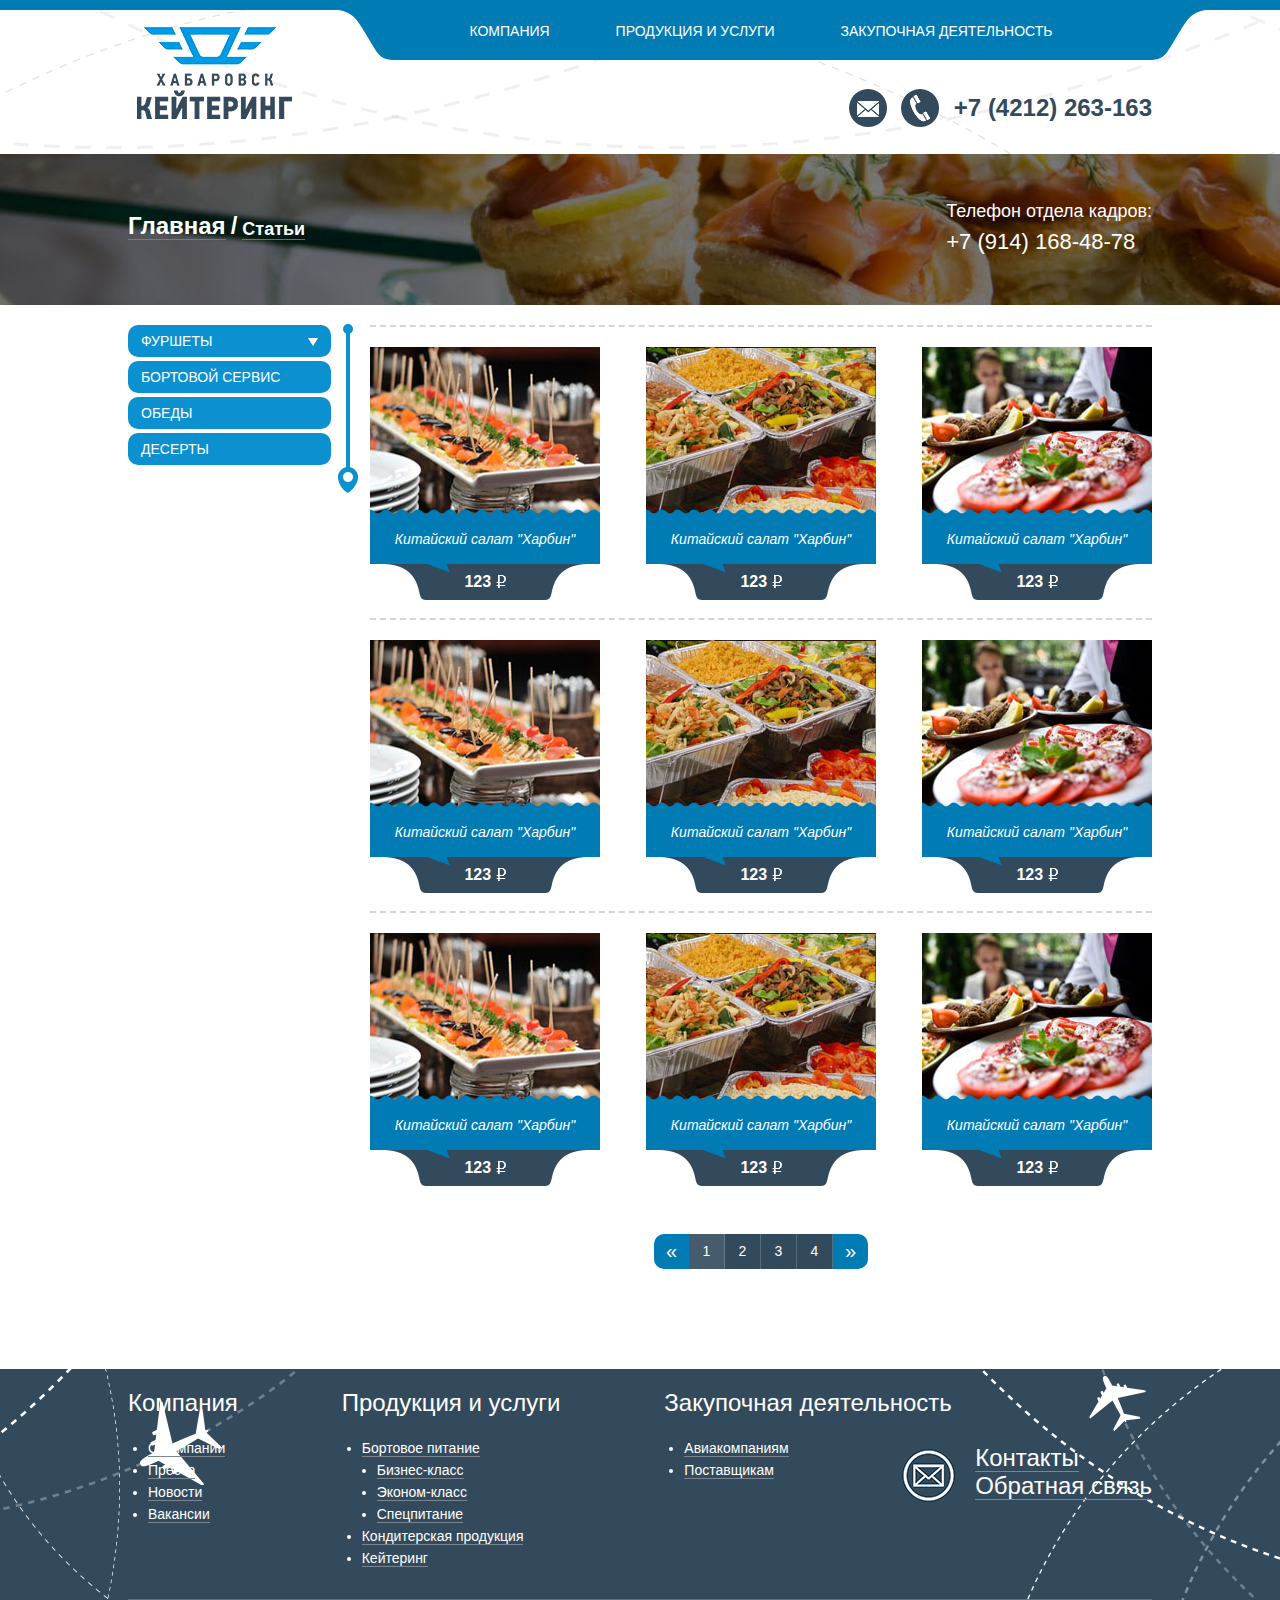
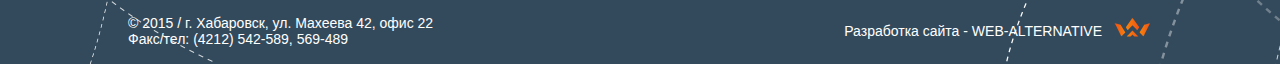
<file: catalog.html>
<!doctype html>
<html>
<head>
    <meta charset="UTF-8">
    <title>Catalog katering</title>
    <link rel="stylesheet" href="css/jquery.bxslider.css"/>
    <link rel="stylesheet" href="style.css"/>
</head>
<body>
<header>
    <div class="header-top">
        <div class="content clearfix">
            <a class="logo" href="#">Хабаровск Кейтеринг</a>
            <nav class="header-menu">
                <ul class="header-menu__main">
                    <li>
                        <a href="#">Компания</a>
                    </li>
                    <li class="has-children has-children-js">
                        <a href="#">Продукция и услуги</a>
                        <ul class="dropdown dropdown-js">
                            <li><a href="#">Стандартные обеды</a></li>
                            <li><a href="#">Специальные обеды</a></li>
                            <li><a href="#">Выпечка</a></li>
                            <li><a href="#">Напитки</a></li>
                            <li><a href="#">Доставка</a></li>
                        </ul>
                    </li>
                    <li>
                        <a href="#">Закупочная деятельность</a>
                    </li>
                    <li>
                        <a href="#">Контакты</a>
                    </li>
                </ul>
            </nav>

            <div class="contacts-top">
                <div class="contacts-top__icon mail-icon open-call-me"></div>
                <a class="contacts-top__icon phone-icon" href="tel:+74212263163"></a>
                <a class="contacts-top__phone" href="tel:+74212263163">+7 (4212) 263-163</a>
            </div>
        </div>
    </div>
</header>

<div class="head-image">
    <div class="content">
        <div class="breadcrumbs">
            <a class="breadcrumbs-home" href="#">Главная</a>&nbsp;<span class="breadcrumbs-separator">/</span>&nbsp;<a href="#">Статьи</a>
        </div>
        <div class="head-image-right">
            <span>Телефон отдела кадров:</span><br>
            <a href="tel:+79141684878">+7 (914) 168-48-78</a>
        </div>
    </div>
</div>

<section class="content-wrapper">
    <div class="content clearfix">
        <aside class="sidebar">
            <ul class="cat-menu">
                <li class="cat-has-children cat-has-children-js"><a href="#">Фуршеты</a>
                    <ul class="cat-dropdown cat-dropdown-js">
                        <li><a href="#">Свадьбы</a></li>
                        <li><a href="#">Юбилеи</a></li>
                        <li><a href="#">Праздники</a></li>
                    </ul>
                </li>
                <li><a href="#">Бортовой сервис</a></li>
                <li><a href="#">Обеды</a></li>
                <li><a href="#">Десерты</a></li>
            </ul>
        </aside>

        <div class="products">

            <div class="products-3-holder">

                <a class="product-item" href="#">
                    <div class="product-item__image">
                        <img src="images/product-item/1.jpg" alt="product-item">
                    </div>
                    <div class="product-item__title">
                        <div>Китайский салат "Харбин"</div>
                    </div>

                    <div class="product-item__bottom">
                        <span>123 </span>
                    </div>
                </a>

                <a class="product-item" href="#">
                    <div class="product-item__image">
                        <img src="images/product-item/2.jpg" alt="product-item">
                    </div>
                    <div class="product-item__title">
                        <div>Китайский салат "Харбин"</div>
                    </div>

                    <div class="product-item__bottom">
                        <span>123 </span>
                    </div>
                </a>

                <a class="product-item" href="#">
                    <div class="product-item__image">
                        <img src="images/product-item/3.jpg" alt="product-item">
                    </div>
                    <div class="product-item__title">
                        <div>Китайский салат "Харбин"</div>
                    </div>

                    <div class="product-item__bottom">
                        <span>123 </span>
                    </div>
                </a>

            </div>

            <div class="products-3-holder">

                <a class="product-item" href="#">
                    <div class="product-item__image">
                        <img src="images/product-item/1.jpg" alt="product-item">
                    </div>
                    <div class="product-item__title">
                        <div>Китайский салат "Харбин"</div>
                    </div>

                    <div class="product-item__bottom">
                        <span>123 </span>
                    </div>
                </a>

                <a class="product-item" href="#">
                    <div class="product-item__image">
                        <img src="images/product-item/2.jpg" alt="product-item">
                    </div>
                    <div class="product-item__title">
                        <div>Китайский салат "Харбин"</div>
                    </div>

                    <div class="product-item__bottom">
                        <span>123 </span>
                    </div>
                </a>

                <a class="product-item" href="#">
                    <div class="product-item__image">
                        <img src="images/product-item/3.jpg" alt="product-item">
                    </div>
                    <div class="product-item__title">
                        <div>Китайский салат "Харбин"</div>
                    </div>

                    <div class="product-item__bottom">
                        <span>123 </span>
                    </div>
                </a>

            </div>

            <div class="products-3-holder">

                <a class="product-item" href="#">
                    <div class="product-item__image">
                        <img src="images/product-item/1.jpg" alt="product-item">
                    </div>
                    <div class="product-item__title">
                        <div>Китайский салат "Харбин"</div>
                    </div>

                    <div class="product-item__bottom">
                        <span>123 </span>
                    </div>
                </a>

                <a class="product-item" href="#">
                    <div class="product-item__image">
                        <img src="images/product-item/2.jpg" alt="product-item">
                    </div>
                    <div class="product-item__title">
                        <div>Китайский салат "Харбин"</div>
                    </div>

                    <div class="product-item__bottom">
                        <span>123 </span>
                    </div>
                </a>

                <a class="product-item" href="#">
                    <div class="product-item__image">
                        <img src="images/product-item/3.jpg" alt="product-item">
                    </div>
                    <div class="product-item__title">
                        <div>Китайский салат "Харбин"</div>
                    </div>

                    <div class="product-item__bottom">
                        <span>123
                        </span>
                    </div>
                </a>

            </div>

            <div class="products-pagination">
                <ul>
                    <li class="pagination-left"><a href="#">«</a></li>
                    <li class="active"><a href="#">1</a></li>
                    <li><a href="#">2</a></li>
                    <li><a href="#">3</a></li>
                    <li><a href="#">4</a></li>
                    <li class="pagination-right"><a href="#">»</a></li>
                </ul>
            </div>

        </div>


    </div>
</section>





<footer>
    <div class="content">
        <div class="footer-cols first-col">
            <h2>Компания</h2>
            <ul>
                <li><a href="#">О компании</a></li>
                <li><a href="#">Пресса</a></li>
                <li><a href="#">Новости</a></li>
                <li><a href="#">Вакансии</a></li>
            </ul>
        </div>

        <div class="footer-cols first-col">
            <h2>Продукция и услуги</h2>
            <ul>
                <li>
                    <a href="#">Бортовое питание</a>
                    <ul>
                        <li><a href="#">Бизнес-класс</a></li>
                        <li><a href="#">Эконом-класс</a></li>
                        <li><a href="#">Спецпитание</a></li>
                    </ul>
                </li>
                <li><a href="#">Кондитерская продукция</a></li>
                <li><a href="#">Кейтеринг</a></li>
            </ul>
        </div>

        <div class="footer-cols first-col">
            <h2>Закупочная деятельность</h2>
            <ul>
                <li><a href="#">Авиакомпаниям</a></li>
                <li><a href="#">Поставщикам</a></li>
            </ul>
        </div>

        <div class="footer-contacts clearfix">
            <a class="footer-mail-icon"></a>
            <div class="footer-contacts__links">
                <a href="#">Контакты</a><br>
                <a class="open-call-me" href="#">Обратная связь</a>
            </div>
        </div>

        <div class="hr"></div>

        <div class="web-alt">
            Разработка сайта - WEB-ALTERNATIVE <a href="http://web-alt.ru" class="web-alt-logo"></a>
        </div>

        <div class="footer-copyright">
            © 2015 / г. Хабаровск, ул. Махеева 42, офис 22<br>
            Факс/тел: (4212) 542-589, 569-489
        </div>

    </div>
</footer>


<div class="modals">
    <div class="modals__bg modals__bg-js"></div>
    <div class="modal-js modals__call-me">
        <form action="/">
            <div class="modals-content clearfix">
                <div class="modals-content__2cols">
                    <input class="modals-content__contacts-info" type="text" placeholder="ФИО / наименование организации"/>
                    <input class="modals-content__contacts-info" type="text" placeholder="Контактный телефон"/>
                    <input class="modals-content__contacts-info" type="text" placeholder="E-mail"/>
                    <div class="modals-content__alert">
                        Спасибо, ваше сообщение отправлено. В ближайшее время с вами свяжется наш менеджер
                    </div>
                </div>
                <div class="modals-content__2cols">
                    <textarea class="modals-content__contacts-text" placeholder="Текст Вашего сообщения"></textarea>
                </div>
            </div>
            <input class="modals__call-me__submit" type="submit" value="Отправить сообщение"/>
        </form>
    </div>
</div>


<script src="js/jquery-1.11.2.min.js"></script>
<script src="js/jquery.bxslider.min.js"></script>
<script src="js/main.js"></script>

</body>
</html>
</file>
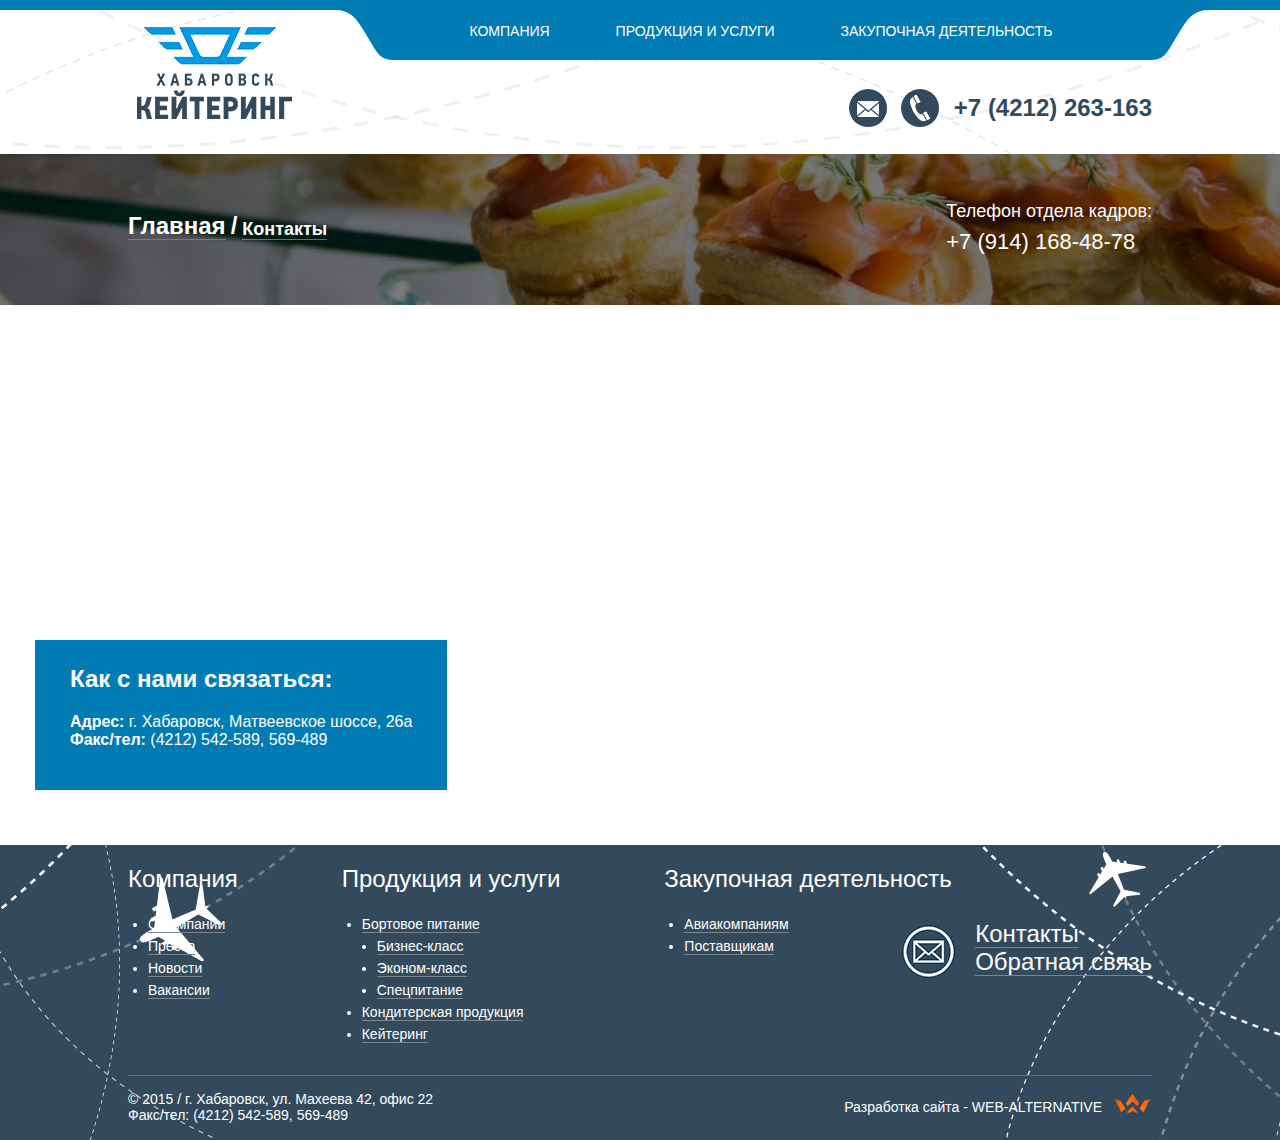
<file: contacts.html>
<!doctype html>
<html>
<head>
    <meta charset="UTF-8">
    <title>Contacts katering</title>
    <link rel="stylesheet" href="css/jquery.bxslider.css"/>
    <link rel="stylesheet" href="style.css"/>
</head>
<body>
<header>
    <div class="header-top">
        <div class="content clearfix">
            <a class="logo" href="#">Хабаровск Кейтеринг</a>
            <nav class="header-menu">
                <ul class="header-menu__main">
                    <li>
                        <a href="#">Компания</a>
                    </li>
                    <li class="has-children has-children-js">
                        <a href="#">Продукция и услуги</a>
                        <ul class="dropdown dropdown-js">
                            <li><a href="#">Стандартные обеды</a></li>
                            <li><a href="#">Специальные обеды</a></li>
                            <li><a href="#">Выпечка</a></li>
                            <li><a href="#">Напитки</a></li>
                            <li><a href="#">Доставка</a></li>
                        </ul>
                    </li>
                    <li>
                        <a href="#">Закупочная деятельность</a>
                    </li>
                    <li>
                        <a href="#">Контакты</a>
                    </li>
                </ul>
            </nav>

            <div class="contacts-top">
                <div class="contacts-top__icon mail-icon open-call-me"></div>
                <a class="contacts-top__icon phone-icon" href="tel:+74212263163"></a>
                <a class="contacts-top__phone" href="tel:+74212263163">+7 (4212) 263-163</a>
            </div>
        </div>
    </div>
</header>

<div class="head-image">
    <div class="content">
        <div class="breadcrumbs">
            <a class="breadcrumbs-home" href="#">Главная</a>&nbsp;<span class="breadcrumbs-separator">/</span>&nbsp;<a href="#">Контакты</a>
        </div>
        <div class="head-image-right">
            <span>Телефон отдела кадров:</span><br>
            <a href="tel:+79141684878">+7 (914) 168-48-78</a>
        </div>
    </div>
</div>

<section class="map-wrapper">
    <div id="2gis-map" style="width: 100%;height: 500px;"></div>
    <div class="map-contacts">
        <h2>Как с нами связаться:</h2>
        <p>
            <span><strong>Адрес:</strong> г. Хабаровск, Матвеевское шоссе, 26а</span><br>
            <span><strong>Факс/тел:</strong> (4212) 542-589, 569-489</span>

        </p>
    </div>
</section>





<footer>
    <div class="content">
        <div class="footer-cols first-col">
            <h2>Компания</h2>
            <ul>
                <li><a href="#">О компании</a></li>
                <li><a href="#">Пресса</a></li>
                <li><a href="#">Новости</a></li>
                <li><a href="#">Вакансии</a></li>
            </ul>
        </div>

        <div class="footer-cols first-col">
            <h2>Продукция и услуги</h2>
            <ul>
                <li>
                    <a href="#">Бортовое питание</a>
                    <ul>
                        <li><a href="#">Бизнес-класс</a></li>
                        <li><a href="#">Эконом-класс</a></li>
                        <li><a href="#">Спецпитание</a></li>
                    </ul>
                </li>
                <li><a href="#">Кондитерская продукция</a></li>
                <li><a href="#">Кейтеринг</a></li>
            </ul>
        </div>

        <div class="footer-cols first-col">
            <h2>Закупочная деятельность</h2>
            <ul>
                <li><a href="#">Авиакомпаниям</a></li>
                <li><a href="#">Поставщикам</a></li>
            </ul>
        </div>

        <div class="footer-contacts clearfix">
            <a class="footer-mail-icon"></a>
            <div class="footer-contacts__links">
                <a href="#">Контакты</a><br>
                <a class="open-call-me" href="#">Обратная связь</a>
            </div>
        </div>

        <div class="hr"></div>

        <div class="web-alt">
            <a href="http://web-alt.ru">Разработка сайта - WEB-ALTERNATIVE</a> <div class="web-alt-logo"></div>
        </div>

        <div class="footer-copyright">
            © 2015 / г. Хабаровск, ул. Махеева 42, офис 22<br>
            Факс/тел: (4212) 542-589, 569-489
        </div>

    </div>
</footer>


<div class="modals">
    <div class="modals__bg modals__bg-js"></div>
    <div class="modal-js modals__call-me">
        <form action="/">
            <div class="modals-content clearfix">
                <div class="modals-content__2cols">
                    <input class="modals-content__contacts-info" type="text" placeholder="ФИО / наименование организации"/>
                    <input class="modals-content__contacts-info" type="text" placeholder="Контактный телефон"/>
                    <input class="modals-content__contacts-info" type="text" placeholder="E-mail"/>
                    <div class="modals-content__alert">
                        Спасибо, ваше сообщение отправлено. В ближайшее время с вами свяжется наш менеджер
                    </div>
                </div>
                <div class="modals-content__2cols">
                    <textarea class="modals-content__contacts-text" placeholder="Текст Вашего сообщения"></textarea>
                </div>
            </div>
            <input class="modals__call-me__submit" type="submit" value="Отправить сообщение"/>
        </form>
    </div>
</div>


<script src="http://maps.api.2gis.ru/2.0/loader.js?pkg=full" data-id="dgLoader"></script>
<script src="js/jquery-1.11.2.min.js"></script>
<script src="js/jquery.bxslider.min.js"></script>
<script src="js/main.js"></script>
<!--script src="js/jquery.fancybox.pack.js"></script сейчас это подгружается автоматически через скрипт в js/main.js вместе с CSS,
если на странице существует дом-элемент '.gallery'. не работает через прямое открытие файла index.html - надо запускать через сервер
(из-за кросс-доменной политики)
-->

</body>
</html>
</file>
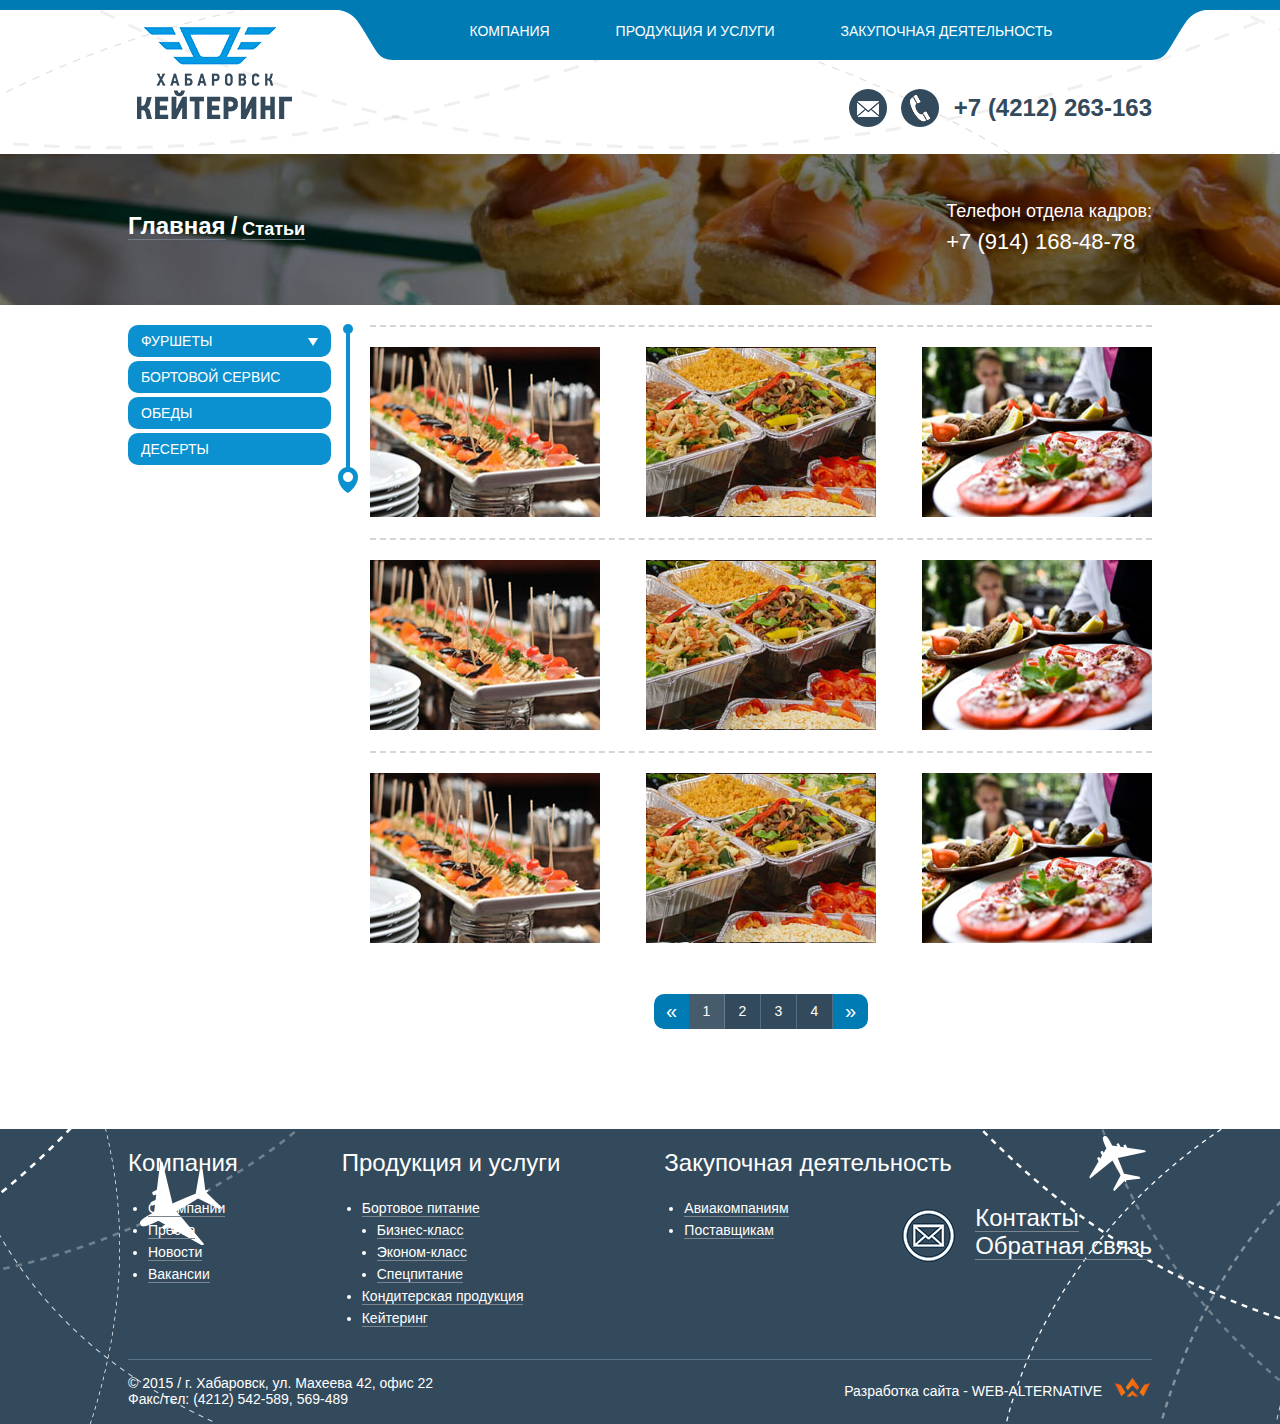
<file: gallery.html>
<!doctype html>
<html>
<head>
    <meta charset="UTF-8">
    <title>Gallery katering</title>
    <link rel="stylesheet" href="css/jquery.bxslider.css"/>
    <link rel="stylesheet" href="style.css"/>
</head>
<body>
<header>
    <div class="header-top">
        <div class="content clearfix">
            <a class="logo" href="#">Хабаровск Кейтеринг</a>
            <nav class="header-menu">
                <ul class="header-menu__main">
                    <li>
                        <a href="#">Компания</a>
                    </li>
                    <li class="has-children has-children-js">
                        <a href="#">Продукция и услуги</a>
                        <ul class="dropdown dropdown-js">
                            <li><a href="#">Стандартные обеды</a></li>
                            <li><a href="#">Специальные обеды</a></li>
                            <li><a href="#">Выпечка</a></li>
                            <li><a href="#">Напитки</a></li>
                            <li><a href="#">Доставка</a></li>
                        </ul>
                    </li>
                    <li>
                        <a href="#">Закупочная деятельность</a>
                    </li>
                    <li>
                        <a href="#">Контакты</a>
                    </li>
                </ul>
            </nav>

            <div class="contacts-top">
                <div class="contacts-top__icon mail-icon open-call-me"></div>
                <a class="contacts-top__icon phone-icon" href="tel:+74212263163"></a>
                <a class="contacts-top__phone" href="tel:+74212263163">+7 (4212) 263-163</a>
            </div>
        </div>
    </div>
</header>

<div class="head-image">
    <div class="content">
        <div class="breadcrumbs">
            <a class="breadcrumbs-home" href="#">Главная</a>&nbsp;<span class="breadcrumbs-separator">/</span>&nbsp;<a href="#">Статьи</a>
        </div>
        <div class="head-image-right">
            <span>Телефон отдела кадров:</span><br>
            <a href="tel:+79141684878">+7 (914) 168-48-78</a>
        </div>
    </div>
</div>

<section class="content-wrapper">
    <div class="content clearfix">
        <aside class="sidebar">
            <ul class="cat-menu">
                <li class="cat-has-children cat-has-children-js"><a href="#">Фуршеты</a>
                    <ul class="cat-dropdown cat-dropdown-js">
                        <li><a href="#">Свадьбы</a></li>
                        <li><a href="#">Юбилеи</a></li>
                        <li><a href="#">Праздники</a></li>
                    </ul>
                </li>
                <li><a href="#">Бортовой сервис</a></li>
                <li><a href="#">Обеды</a></li>
                <li><a href="#">Десерты</a></li>
            </ul>
        </aside>

        <div class="products gallery">

            <div class="products-3-holder">

                <a class="product-item" href="images/product-item/1.jpg" rel="my-gallery">
                    <div class="product-item__image">
                        <img src="images/product-item/1.jpg" alt="product-item">
                    </div>
                </a>

                <a class="product-item" href="images/product-item/2.jpg" rel="my-gallery">
                    <div class="product-item__image">
                        <img src="images/product-item/2.jpg" alt="product-item">
                    </div>
                </a>

                <a class="product-item" href="images/product-item/3.jpg" rel="my-gallery">
                    <div class="product-item__image">
                        <img src="images/product-item/3.jpg" alt="product-item">
                    </div>
                </a>

            </div>

            <div class="products-3-holder">

                <a class="product-item" href="images/product-item/1.jpg" rel="my-gallery">
                    <div class="product-item__image">
                        <img src="images/product-item/1.jpg" alt="product-item">
                    </div>
                </a>

                <a class="product-item" href="images/product-item/2.jpg" rel="my-gallery">
                    <div class="product-item__image">
                        <img src="images/product-item/2.jpg" alt="product-item">
                    </div>
                </a>

                <a class="product-item" href="images/product-item/3.jpg" rel="my-gallery">
                    <div class="product-item__image">
                        <img src="images/product-item/3.jpg" alt="product-item">
                    </div>
                </a>

            </div>

            <div class="products-3-holder">

                <a class="product-item" href="images/product-item/1.jpg" rel="my-gallery">
                    <div class="product-item__image">
                        <img src="images/product-item/1.jpg" alt="product-item">
                    </div>
                </a>

                <a class="product-item" href="images/product-item/2.jpg" rel="my-gallery">
                    <div class="product-item__image">
                        <img src="images/product-item/2.jpg" alt="product-item">
                    </div>
                </a>

                <a class="product-item" href="images/product-item/3.jpg" rel="my-gallery">
                    <div class="product-item__image">
                        <img src="images/product-item/3.jpg" alt="product-item">
                    </div>
                </a>

            </div>

            <div class="products-pagination">
                <ul>
                    <li class="pagination-left"><a href="#">«</a></li>
                    <li class="active"><a href="#">1</a></li>
                    <li><a href="#">2</a></li>
                    <li><a href="#">3</a></li>
                    <li><a href="#">4</a></li>
                    <li class="pagination-right"><a href="#">»</a></li>
                </ul>
            </div>

        </div>


    </div>
</section>





<footer>
    <div class="content">
        <div class="footer-cols first-col">
            <h2>Компания</h2>
            <ul>
                <li><a href="#">О компании</a></li>
                <li><a href="#">Пресса</a></li>
                <li><a href="#">Новости</a></li>
                <li><a href="#">Вакансии</a></li>
            </ul>
        </div>

        <div class="footer-cols first-col">
            <h2>Продукция и услуги</h2>
            <ul>
                <li>
                    <a href="#">Бортовое питание</a>
                    <ul>
                        <li><a href="#">Бизнес-класс</a></li>
                        <li><a href="#">Эконом-класс</a></li>
                        <li><a href="#">Спецпитание</a></li>
                    </ul>
                </li>
                <li><a href="#">Кондитерская продукция</a></li>
                <li><a href="#">Кейтеринг</a></li>
            </ul>
        </div>

        <div class="footer-cols first-col">
            <h2>Закупочная деятельность</h2>
            <ul>
                <li><a href="#">Авиакомпаниям</a></li>
                <li><a href="#">Поставщикам</a></li>
            </ul>
        </div>

        <div class="footer-contacts clearfix">
            <a class="footer-mail-icon"></a>
            <div class="footer-contacts__links">
                <a href="#">Контакты</a><br>
                <a class="open-call-me" href="#">Обратная связь</a>
            </div>
        </div>

        <div class="hr"></div>

        <div class="web-alt">
            <a href="http://web-alt.ru">Разработка сайта - WEB-ALTERNATIVE</a> <div class="web-alt-logo"></div>
        </div>

        <div class="footer-copyright">
            © 2015 / г. Хабаровск, ул. Махеева 42, офис 22<br>
            Факс/тел: (4212) 542-589, 569-489
        </div>

    </div>
</footer>



<div class="modals">
    <div class="modals__bg modals__bg-js"></div>
    <div class="modal-js modals__call-me">
        <form action="/">
            <div class="modals-content clearfix">
                <div class="modals-content__2cols">
                    <input class="modals-content__contacts-info" type="text" placeholder="ФИО / наименование организации"/>
                    <input class="modals-content__contacts-info" type="text" placeholder="Контактный телефон"/>
                    <input class="modals-content__contacts-info" type="text" placeholder="E-mail"/>
                    <div class="modals-content__alert">
                        Спасибо, ваше сообщение отправлено. В ближайшее время с вами свяжется наш менеджер
                    </div>
                </div>
                <div class="modals-content__2cols">
                    <textarea class="modals-content__contacts-text" placeholder="Текст Вашего сообщения"></textarea>
                </div>
            </div>
            <input class="modals__call-me__submit" type="submit" value="Отправить сообщение"/>
        </form>
    </div>
</div>

<script src="js/jquery-1.11.2.min.js"></script>
<script src="js/jquery.bxslider.min.js"></script>
<script src="js/main.js"></script>
<!--script src="js/jquery.fancybox.pack.js"></script сейчас это подгружается автоматически через скрипт в js/main.js вместе с CSS,
если на странице существует дом-элемент '.gallery'. не работает через прямое открытие файла index.html - надо запускать через сервер
(из-за кросс-доменной политики)
-->

</body>
</html>
</file>
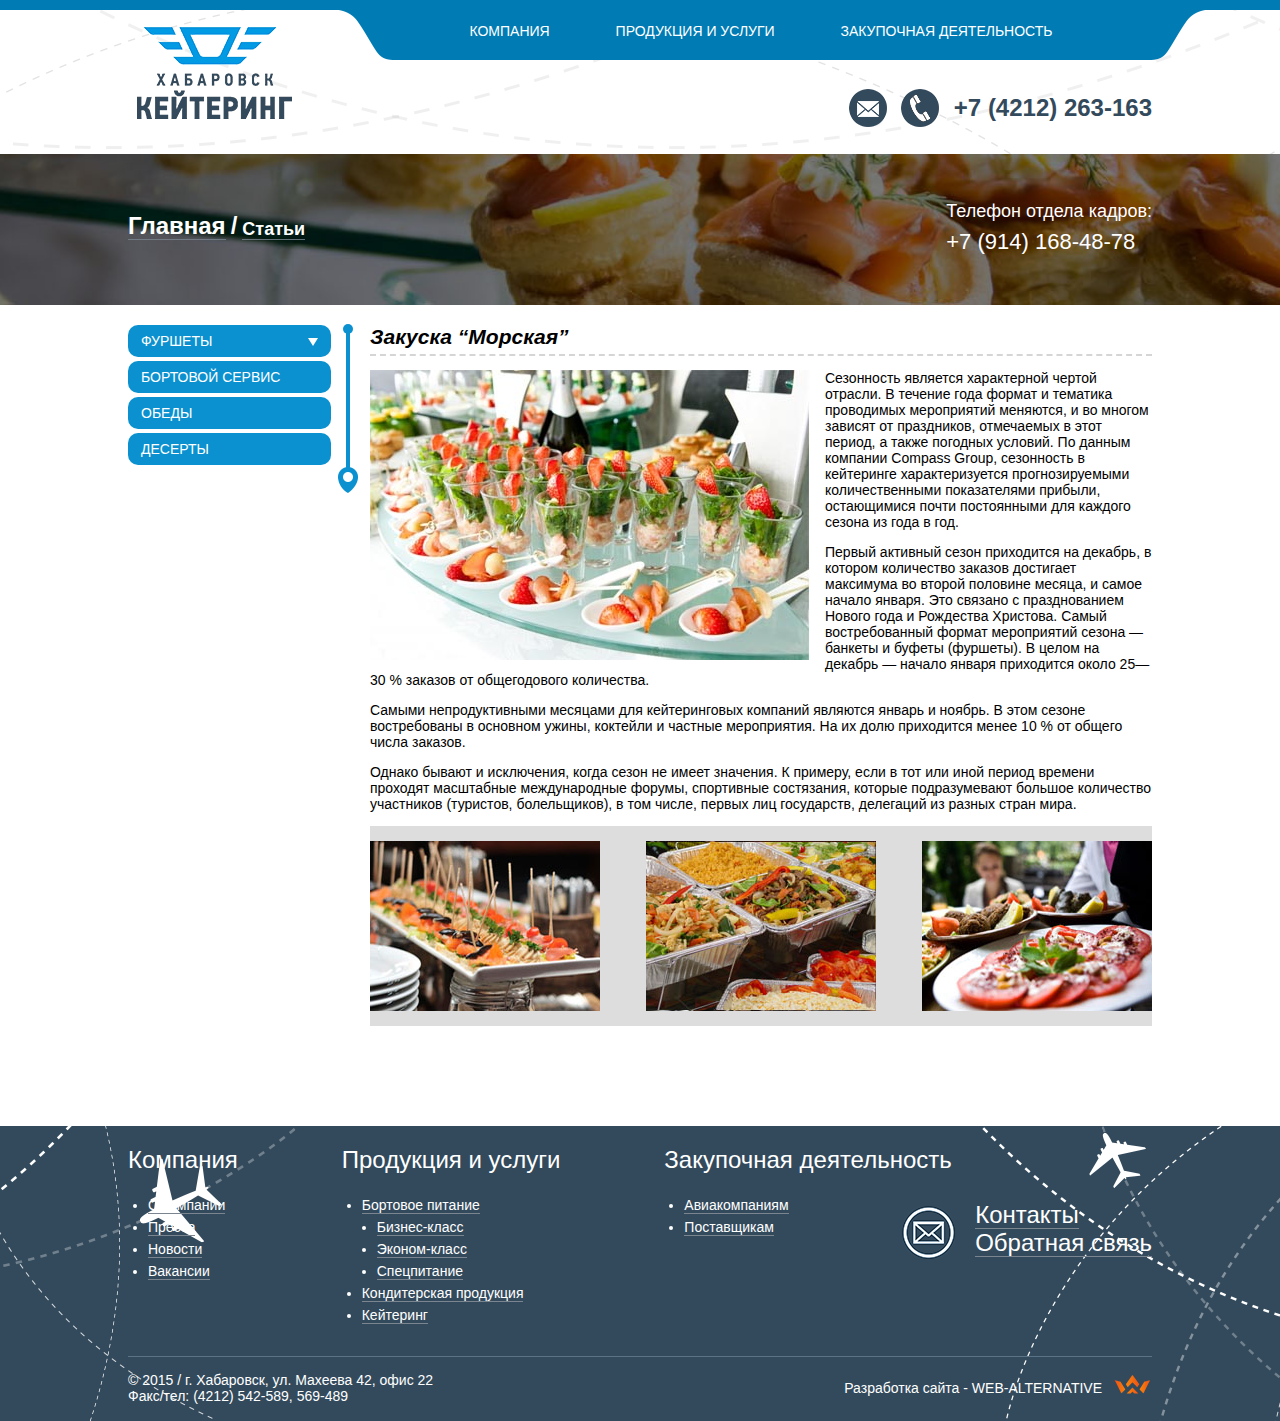
<file: product-page.html>
<!doctype html>
<html>
<head>
    <meta charset="UTF-8">
    <title>Gallery katering</title>
    <link rel="stylesheet" href="css/jquery.bxslider.css"/>
    <link rel="stylesheet" href="style.css"/>
</head>
<body>
<header>
    <div class="header-top">
        <div class="content clearfix">
            <a class="logo" href="#">Хабаровск Кейтеринг</a>
            <nav class="header-menu">
                <ul class="header-menu__main">
                    <li>
                        <a href="#">Компания</a>
                    </li>
                    <li class="has-children has-children-js">
                        <a href="#">Продукция и услуги</a>
                        <ul class="dropdown dropdown-js">
                            <li><a href="#">Стандартные обеды</a></li>
                            <li><a href="#">Специальные обеды</a></li>
                            <li><a href="#">Выпечка</a></li>
                            <li><a href="#">Напитки</a></li>
                            <li><a href="#">Доставка</a></li>
                        </ul>
                    </li>
                    <li>
                        <a href="#">Закупочная деятельность</a>
                    </li>
                    <li>
                        <a href="#">Контакты</a>
                    </li>
                </ul>
            </nav>

            <div class="contacts-top">
                <div class="contacts-top__icon mail-icon open-call-me"></div>
                <a class="contacts-top__icon phone-icon" href="tel:+74212263163"></a>
                <a class="contacts-top__phone" href="tel:+74212263163">+7 (4212) 263-163</a>
            </div>
        </div>
    </div>
</header>

<div class="head-image">
    <div class="content">
        <div class="breadcrumbs">
            <a class="breadcrumbs-home" href="#">Главная</a>&nbsp;<span class="breadcrumbs-separator">/</span>&nbsp;<a href="#">Статьи</a>
        </div>
        <div class="head-image-right">
            <span>Телефон отдела кадров:</span><br>
            <a href="tel:+79141684878">+7 (914) 168-48-78</a>
        </div>
    </div>
</div>

<section class="content-wrapper">
    <div class="content clearfix">
        <aside class="sidebar">
            <ul class="cat-menu">
                <li class="cat-has-children cat-has-children-js"><a href="#">Фуршеты</a>
                    <ul class="cat-dropdown cat-dropdown-js">
                        <li><a href="#">Свадьбы</a></li>
                        <li><a href="#">Юбилеи</a></li>
                        <li><a href="#">Праздники</a></li>
                    </ul>
                </li>
                <li><a href="#">Бортовой сервис</a></li>
                <li><a href="#">Обеды</a></li>
                <li><a href="#">Десерты</a></li>
            </ul>
        </aside>

        <div class="product-page">
            <h2 class="product-page__title">Закуска “Морская”</h2>
            <div class="text-holder">

                <p><img align="left" class="" src="images/product-item/4.jpg"> Сезонность является характерной чертой отрасли. В течение года формат и тематика проводимых мероприятий меняются, и во многом зависят от праздников, отмечаемых в этот период, а также погодных условий. По данным компании Compass Group, сезонность в кейтеринге характеризуется прогнозируемыми количественными показателями прибыли, остающимися почти постоянными для каждого сезона из года в год.
</p>
                <p>Первый активный сезон приходится на декабрь, в котором количество заказов достигает максимума во второй половине месяца, и самое начало января. Это связано с празднованием Нового года и Рождества Христова. Самый востребованный формат мероприятий сезона — банкеты и буфеты (фуршеты). В целом на декабрь — начало января приходится около 25—30 % заказов от общегодового количества.</p>

                <p>Самыми непродуктивными месяцами для кейтеринговых компаний являются январь и ноябрь. В этом сезоне востребованы в основном ужины, коктейли и частные мероприятия. На их долю приходится менее 10 % от общего числа заказов.</p>

                <p>Однако бывают и исключения, когда сезон не имеет значения. К примеру, если в тот или иной период времени проходят масштабные международные форумы, спортивные состязания, которые подразумевают большое количество участников (туристов, болельщиков), в том числе, первых лиц государств, делегаций из разных стран мира. </p>

                <div class="images-line">
                    <a href="images/product-item/1.jpg" rel="my-gallery"><img src="images/product-item/1.jpg" alt=""/></a>
                    <a href="images/product-item/2.jpg" rel="my-gallery"><img src="images/product-item/2.jpg" alt=""/></a>
                    <a href="images/product-item/3.jpg" rel="my-gallery"><img src="images/product-item/3.jpg" alt=""/></a>
                </div>
            </div>
        </div>


    </div>
</section>





<footer>
    <div class="content">
        <div class="footer-cols first-col">
            <h2>Компания</h2>
            <ul>
                <li><a href="#">О компании</a></li>
                <li><a href="#">Пресса</a></li>
                <li><a href="#">Новости</a></li>
                <li><a href="#">Вакансии</a></li>
            </ul>
        </div>

        <div class="footer-cols first-col">
            <h2>Продукция и услуги</h2>
            <ul>
                <li>
                    <a href="#">Бортовое питание</a>
                    <ul>
                        <li><a href="#">Бизнес-класс</a></li>
                        <li><a href="#">Эконом-класс</a></li>
                        <li><a href="#">Спецпитание</a></li>
                    </ul>
                </li>
                <li><a href="#">Кондитерская продукция</a></li>
                <li><a href="#">Кейтеринг</a></li>
            </ul>
        </div>

        <div class="footer-cols first-col">
            <h2>Закупочная деятельность</h2>
            <ul>
                <li><a href="#">Авиакомпаниям</a></li>
                <li><a href="#">Поставщикам</a></li>
            </ul>
        </div>

        <div class="footer-contacts clearfix">
            <a class="footer-mail-icon"></a>
            <div class="footer-contacts__links">
                <a href="#">Контакты</a><br>
                <a href="#">Обратная связь</a>
            </div>
        </div>

        <div class="hr"></div>

        <div class="web-alt">
            <a href="http://web-alt.ru">Разработка сайта - WEB-ALTERNATIVE</a> <div class="web-alt-logo"></div>
        </div>

        <div class="footer-copyright">
            © 2015 / г. Хабаровск, ул. Махеева 42, офис 22<br>
            Факс/тел: (4212) 542-589, 569-489
        </div>

    </div>
</footer>



<div class="modals">
    <div class="modals__bg modals__bg-js"></div>
    <div class="modal-js modals__call-me">
        <form action="/">
            <div class="modals-content clearfix">
                <div class="modals-content__2cols">
                    <input class="modals-content__contacts-info" type="text" placeholder="ФИО / наименование организации"/>
                    <input class="modals-content__contacts-info" type="text" placeholder="Контактный телефон"/>
                    <input class="modals-content__contacts-info" type="text" placeholder="E-mail"/>
                    <div class="modals-content__alert">
                        Спасибо, ваше сообщение отправлено. В ближайшее время с вами свяжется наш менеджер
                    </div>
                </div>
                <div class="modals-content__2cols">
                    <textarea class="modals-content__contacts-text" placeholder="Текст Вашего сообщения"></textarea>
                </div>
            </div>
            <input class="modals__call-me__submit" type="submit" value="Отправить сообщение"/>
        </form>
    </div>
</div>

<script src="js/jquery-1.11.2.min.js"></script>
<script src="js/jquery.bxslider.min.js"></script>
<script src="js/main.js"></script>
<!--script src="js/jquery.fancybox.pack.js"></script сейчас это подгружается автоматически через скрипт в js/main.js вместе с CSS,
если на странице существует дом-элемент '.gallery'. не работает через прямое открытие файла index.html - надо запускать через сервер
(из-за кросс-доменной политики)
-->

</body>
</html>
</file>
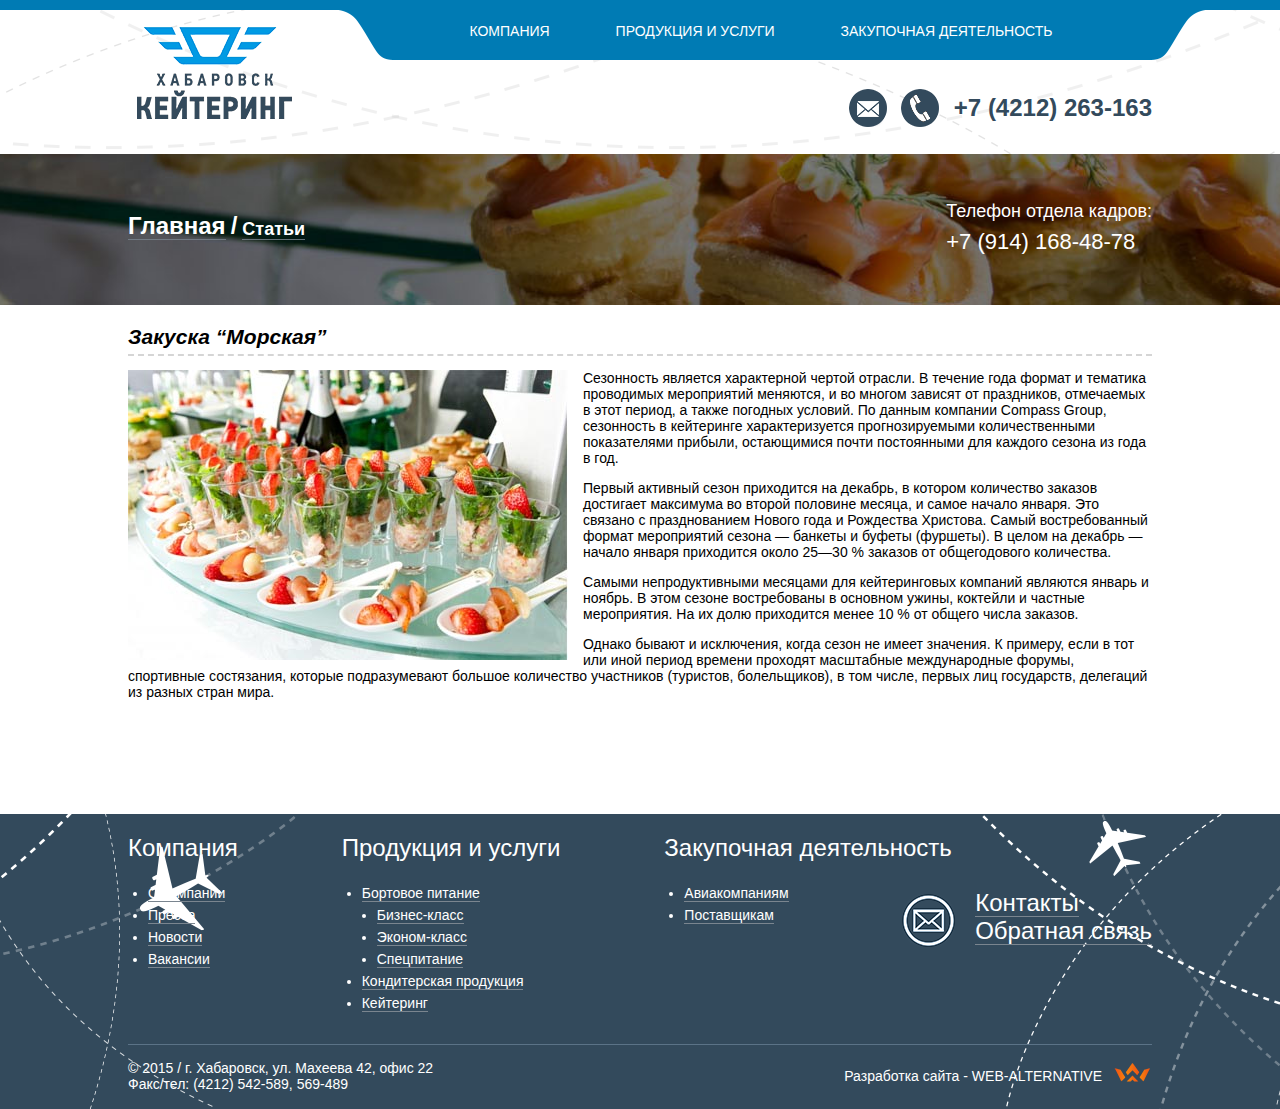
<file: text-page.html>
<!doctype html>
<html>
<head>
    <meta charset="UTF-8">
    <title>Gallery katering</title>
    <link rel="stylesheet" href="css/jquery.bxslider.css"/>
    <link rel="stylesheet" href="style.css"/>
</head>
<body>
<header>
    <div class="header-top">
        <div class="content clearfix">
            <a class="logo" href="#">Хабаровск Кейтеринг</a>
            <nav class="header-menu">
                <ul class="header-menu__main">
                    <li>
                        <a href="#">Компания</a>
                    </li>
                    <li class="has-children has-children-js">
                        <a href="#">Продукция и услуги</a>
                        <ul class="dropdown dropdown-js">
                            <li><a href="#">Стандартные обеды</a></li>
                            <li><a href="#">Специальные обеды</a></li>
                            <li><a href="#">Выпечка</a></li>
                            <li><a href="#">Напитки</a></li>
                            <li><a href="#">Доставка</a></li>
                        </ul>
                    </li>
                    <li>
                        <a href="#">Закупочная деятельность</a>
                    </li>
                    <li>
                        <a href="#">Контакты</a>
                    </li>
                </ul>
            </nav>

            <div class="contacts-top">
                <div class="contacts-top__icon mail-icon open-call-me"></div>
                <a class="contacts-top__icon phone-icon" href="tel:+74212263163"></a>
                <a class="contacts-top__phone" href="tel:+74212263163">+7 (4212) 263-163</a>
            </div>
        </div>
    </div>
</header>

<div class="head-image">
    <div class="content">
        <div class="breadcrumbs">
            <a class="breadcrumbs-home" href="#">Главная</a>&nbsp;<span class="breadcrumbs-separator">/</span>&nbsp;<a href="#">Статьи</a>
        </div>
        <div class="head-image-right">
            <span>Телефон отдела кадров:</span><br>
            <a href="tel:+79141684878">+7 (914) 168-48-78</a>
        </div>
    </div>
</div>

<section class="content-wrapper">
    <div class="content clearfix">

        <div class="text-page">
            <h2 class="text-page__title">Закуска “Морская”</h2>
            <div class="text-holder">

                <p><img align="left" class="" src="images/product-item/4.jpg"> Сезонность является характерной чертой отрасли. В течение года формат и тематика проводимых мероприятий меняются, и во многом зависят от праздников, отмечаемых в этот период, а также погодных условий. По данным компании Compass Group, сезонность в кейтеринге характеризуется прогнозируемыми количественными показателями прибыли, остающимися почти постоянными для каждого сезона из года в год.
                </p>
                <p>Первый активный сезон приходится на декабрь, в котором количество заказов достигает максимума во второй половине месяца, и самое начало января. Это связано с празднованием Нового года и Рождества Христова. Самый востребованный формат мероприятий сезона — банкеты и буфеты (фуршеты). В целом на декабрь — начало января приходится около 25—30 % заказов от общегодового количества.</p>

                <p>Самыми непродуктивными месяцами для кейтеринговых компаний являются январь и ноябрь. В этом сезоне востребованы в основном ужины, коктейли и частные мероприятия. На их долю приходится менее 10 % от общего числа заказов.</p>

                <p>Однако бывают и исключения, когда сезон не имеет значения. К примеру, если в тот или иной период времени проходят масштабные международные форумы, спортивные состязания, которые подразумевают большое количество участников (туристов, болельщиков), в том числе, первых лиц государств, делегаций из разных стран мира. </p>
                <!--iframe align="center" width="620" height="455" src="https://www.youtube.com/embed/Zc9zp7uOYw0" frameborder="0" allowfullscreen></iframe-->
            </div>
        </div>


    </div>
</section>





<footer>
    <div class="content">
        <div class="footer-cols first-col">
            <h2>Компания</h2>
            <ul>
                <li><a href="#">О компании</a></li>
                <li><a href="#">Пресса</a></li>
                <li><a href="#">Новости</a></li>
                <li><a href="#">Вакансии</a></li>
            </ul>
        </div>

        <div class="footer-cols first-col">
            <h2>Продукция и услуги</h2>
            <ul>
                <li>
                    <a href="#">Бортовое питание</a>
                    <ul>
                        <li><a href="#">Бизнес-класс</a></li>
                        <li><a href="#">Эконом-класс</a></li>
                        <li><a href="#">Спецпитание</a></li>
                    </ul>
                </li>
                <li><a href="#">Кондитерская продукция</a></li>
                <li><a href="#">Кейтеринг</a></li>
            </ul>
        </div>

        <div class="footer-cols first-col">
            <h2>Закупочная деятельность</h2>
            <ul>
                <li><a href="#">Авиакомпаниям</a></li>
                <li><a href="#">Поставщикам</a></li>
            </ul>
        </div>

        <div class="footer-contacts clearfix">
            <a class="footer-mail-icon"></a>
            <div class="footer-contacts__links">
                <a href="#">Контакты</a><br>
                <a class="open-call-me" href="#">Обратная связь</a>
            </div>
        </div>

        <div class="hr"></div>

        <div class="web-alt">
            <a href="http://web-alt.ru">Разработка сайта - WEB-ALTERNATIVE</a> <div class="web-alt-logo"></div>
        </div>

        <div class="footer-copyright">
            © 2015 / г. Хабаровск, ул. Махеева 42, офис 22<br>
            Факс/тел: (4212) 542-589, 569-489
        </div>

    </div>
</footer>


<div class="modals">
    <div class="modals__bg modals__bg-js"></div>
    <div class="modal-js modals__call-me">
        <form action="/">
            <div class="modals-content clearfix">
                <div class="modals-content__2cols">
                    <input class="modals-content__contacts-info" type="text" placeholder="ФИО / наименование организации"/>
                    <input class="modals-content__contacts-info" type="text" placeholder="Контактный телефон"/>
                    <input class="modals-content__contacts-info" type="text" placeholder="E-mail"/>
                    <div class="modals-content__alert">
                        Спасибо, ваше сообщение отправлено. В ближайшее время с вами свяжется наш менеджер
                    </div>
                </div>
                <div class="modals-content__2cols">
                    <textarea class="modals-content__contacts-text" placeholder="Текст Вашего сообщения"></textarea>
                </div>
            </div>
            <input class="modals__call-me__submit" type="submit" value="Отправить сообщение"/>
        </form>
    </div>
</div>


<script src="js/jquery-1.11.2.min.js"></script>
<script src="js/jquery.bxslider.min.js"></script>
<script src="js/main.js"></script>
<!--script src="js/jquery.fancybox.pack.js"></script сейчас это подгружается автоматически через скрипт в js/main.js вместе с CSS,
если на странице существует дом-элемент '.gallery'. не работает через прямое открытие файла index.html - надо запускать через сервер
(из-за кросс-доменной политики)
-->

</body>
</html>
</file>
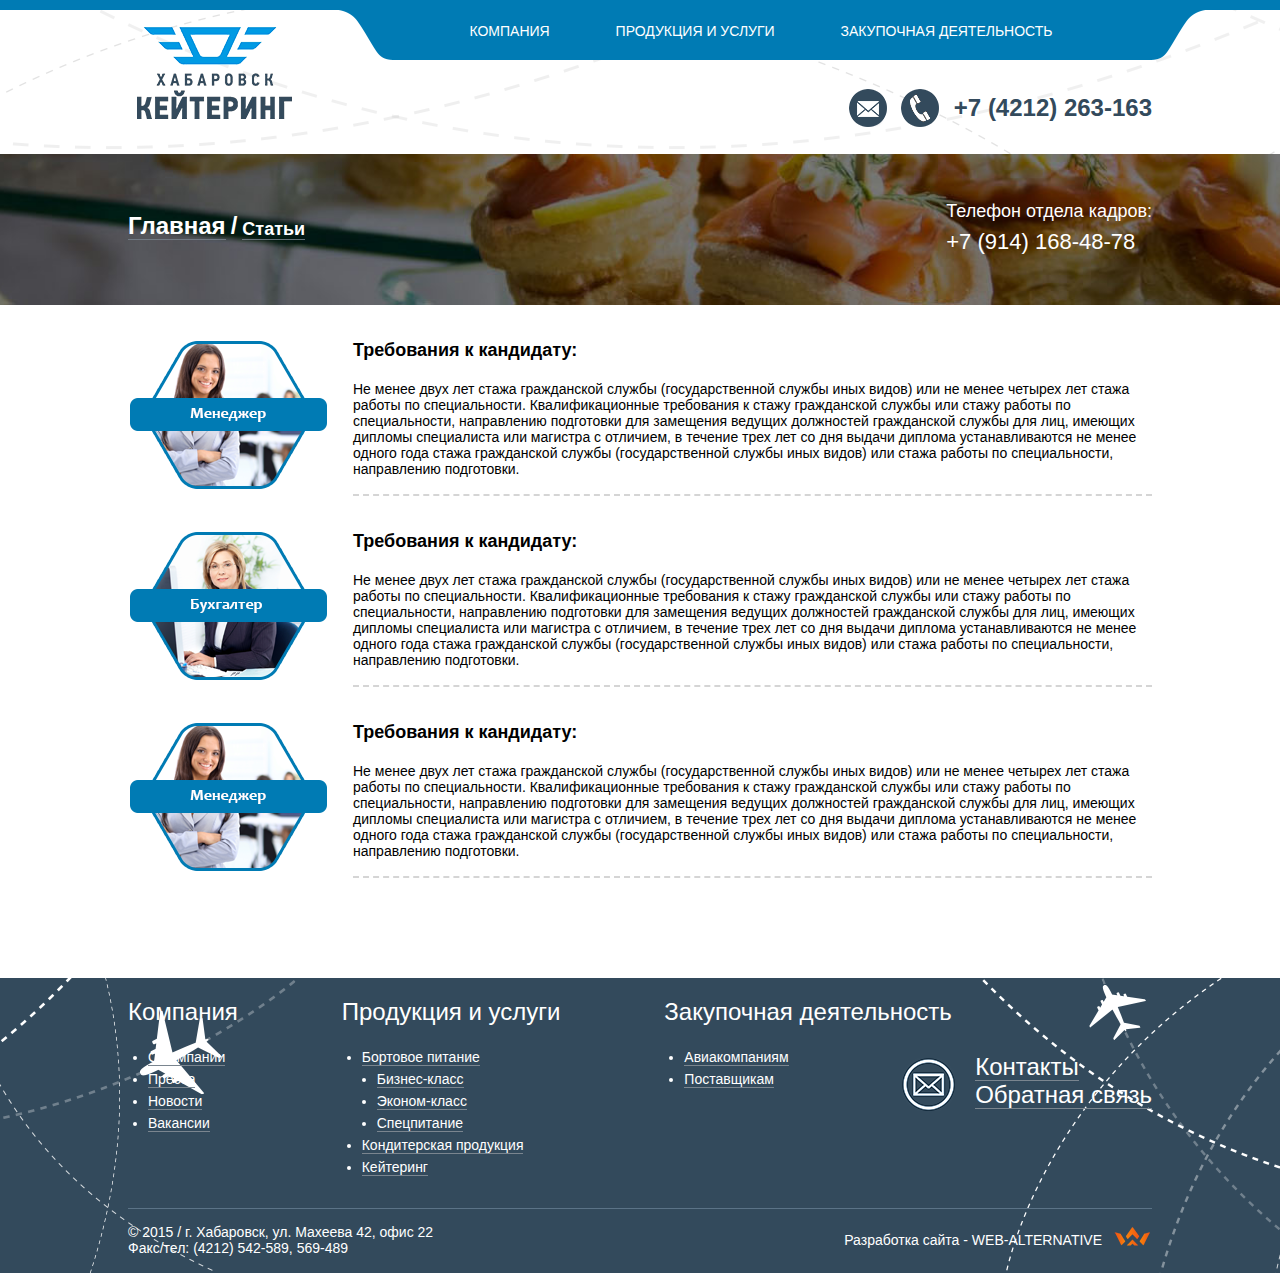
<file: vacancies.html>
<!doctype html>
<html>
<head>
    <meta charset="UTF-8">
    <title>Gallery katering</title>
    <link rel="stylesheet" href="css/jquery.bxslider.css"/>
    <link rel="stylesheet" href="style.css"/>
</head>
<body>
<header>
    <div class="header-top">
        <div class="content clearfix">
            <a class="logo" href="#">Хабаровск Кейтеринг</a>
            <nav class="header-menu">
                <ul class="header-menu__main">
                    <li>
                        <a href="#">Компания</a>
                    </li>
                    <li class="has-children has-children-js">
                        <a href="#">Продукция и услуги</a>
                        <ul class="dropdown dropdown-js">
                            <li><a href="#">Стандартные обеды</a></li>
                            <li><a href="#">Специальные обеды</a></li>
                            <li><a href="#">Выпечка</a></li>
                            <li><a href="#">Напитки</a></li>
                            <li><a href="#">Доставка</a></li>
                        </ul>
                    </li>
                    <li>
                        <a href="#">Закупочная деятельность</a>
                    </li>
                    <li>
                        <a href="#">Контакты</a>
                    </li>
                </ul>
            </nav>

            <div class="contacts-top">
                <div class="contacts-top__icon mail-icon open-call-me"></div>
                <a class="contacts-top__icon phone-icon" href="tel:+74212263163"></a>
                <a class="contacts-top__phone" href="tel:+74212263163">+7 (4212) 263-163</a>
            </div>
        </div>
    </div>
</header>

<div class="head-image">
    <div class="content">
        <div class="breadcrumbs">
            <a class="breadcrumbs-home" href="#">Главная</a>&nbsp;<span class="breadcrumbs-separator">/</span>&nbsp;<a href="#">Статьи</a>
        </div>
        <div class="head-image-right">
            <span>Телефон отдела кадров:</span><br>
            <a href="tel:+79141684878">+7 (914) 168-48-78</a>
        </div>
    </div>
</div>

<section class="content-wrapper">
    <div class="content clearfix">
        <div class="vacancies">

            <div class="single-vacancy clearfix">
                <div class="single-vacancy__left"><img src="images/vacancies/1.png"></div>
                <div class="single-vacancy__right">
                    <h3>Требования к кандидату:</h3>
                    <p>Не менее двух лет стажа гражданской службы (государственной службы иных видов) или не менее четырех лет стажа работы по специальности. Квалификационные требования к стажу гражданской службы или стажу работы по специальности, направлению подготовки для замещения ведущих должностей гражданской службы для лиц, имеющих дипломы специалиста или магистра с отличием, в течение трех лет со дня выдачи диплома устанавливаются не менее одного года стажа гражданской службы (государственной службы иных видов) или стажа работы по специальности, направлению подготовки.</p>
                </div>
            </div>

            <div class="single-vacancy clearfix">
                <div class="single-vacancy__left"><img src="images/vacancies/2.png"></div>
                <div class="single-vacancy__right">
                    <h3>Требования к кандидату:</h3>
                    <p>Не менее двух лет стажа гражданской службы (государственной службы иных видов) или не менее четырех лет стажа работы по специальности. Квалификационные требования к стажу гражданской службы или стажу работы по специальности, направлению подготовки для замещения ведущих должностей гражданской службы для лиц, имеющих дипломы специалиста или магистра с отличием, в течение трех лет со дня выдачи диплома устанавливаются не менее одного года стажа гражданской службы (государственной службы иных видов) или стажа работы по специальности, направлению подготовки.</p>
                </div>
            </div>

            <div class="single-vacancy clearfix">
                <div class="single-vacancy__left"><img src="images/vacancies/1.png"></div>
                <div class="single-vacancy__right">
                    <h3>Требования к кандидату:</h3>
                    <p>Не менее двух лет стажа гражданской службы (государственной службы иных видов) или не менее четырех лет стажа работы по специальности. Квалификационные требования к стажу гражданской службы или стажу работы по специальности, направлению подготовки для замещения ведущих должностей гражданской службы для лиц, имеющих дипломы специалиста или магистра с отличием, в течение трех лет со дня выдачи диплома устанавливаются не менее одного года стажа гражданской службы (государственной службы иных видов) или стажа работы по специальности, направлению подготовки.</p>
                </div>
            </div>

        </div>
    </div>
</section>





<footer>
    <div class="content">
        <div class="footer-cols first-col">
            <h2>Компания</h2>
            <ul>
                <li><a href="#">О компании</a></li>
                <li><a href="#">Пресса</a></li>
                <li><a href="#">Новости</a></li>
                <li><a href="#">Вакансии</a></li>
            </ul>
        </div>

        <div class="footer-cols first-col">
            <h2>Продукция и услуги</h2>
            <ul>
                <li>
                    <a href="#">Бортовое питание</a>
                    <ul>
                        <li><a href="#">Бизнес-класс</a></li>
                        <li><a href="#">Эконом-класс</a></li>
                        <li><a href="#">Спецпитание</a></li>
                    </ul>
                </li>
                <li><a href="#">Кондитерская продукция</a></li>
                <li><a href="#">Кейтеринг</a></li>
            </ul>
        </div>

        <div class="footer-cols first-col">
            <h2>Закупочная деятельность</h2>
            <ul>
                <li><a href="#">Авиакомпаниям</a></li>
                <li><a href="#">Поставщикам</a></li>
            </ul>
        </div>

        <div class="footer-contacts clearfix">
            <a class="footer-mail-icon"></a>
            <div class="footer-contacts__links">
                <a href="#">Контакты</a><br>
                <a class="open-call-me" href="#">Обратная связь</a>
            </div>
        </div>

        <div class="hr"></div>

        <div class="web-alt">
            <a href="http://web-alt.ru">Разработка сайта - WEB-ALTERNATIVE</a> <div class="web-alt-logo"></div>
        </div>

        <div class="footer-copyright">
            © 2015 / г. Хабаровск, ул. Махеева 42, офис 22<br>
            Факс/тел: (4212) 542-589, 569-489
        </div>

    </div>
</footer>



<div class="modals">
    <div class="modals__bg modals__bg-js"></div>
    <div class="modal-js modals__call-me">
        <form action="/">
            <div class="modals-content clearfix">
                <div class="modals-content__2cols">
                    <input class="modals-content__contacts-info" type="text" placeholder="ФИО / наименование организации"/>
                    <input class="modals-content__contacts-info" type="text" placeholder="Контактный телефон"/>
                    <input class="modals-content__contacts-info" type="text" placeholder="E-mail"/>
                    <div class="modals-content__alert">
                        Спасибо, ваше сообщение отправлено. В ближайшее время с вами свяжется наш менеджер
                    </div>
                </div>
                <div class="modals-content__2cols">
                    <textarea class="modals-content__contacts-text" placeholder="Текст Вашего сообщения"></textarea>
                </div>
            </div>
            <input class="modals__call-me__submit" type="submit" value="Отправить сообщение"/>
        </form>
    </div>
</div>

<script src="js/jquery-1.11.2.min.js"></script>
<script src="js/jquery.bxslider.min.js"></script>
<script src="js/main.js"></script>
<!--script src="js/jquery.fancybox.pack.js"></script сейчас это подгружается автоматически через скрипт в js/main.js вместе с CSS,
если на странице существует дом-элемент '.gallery'. не работает через прямое открытие файла index.html - надо запускать через сервер
(из-за кросс-доменной политики)
-->

</body>
</html>
</file>
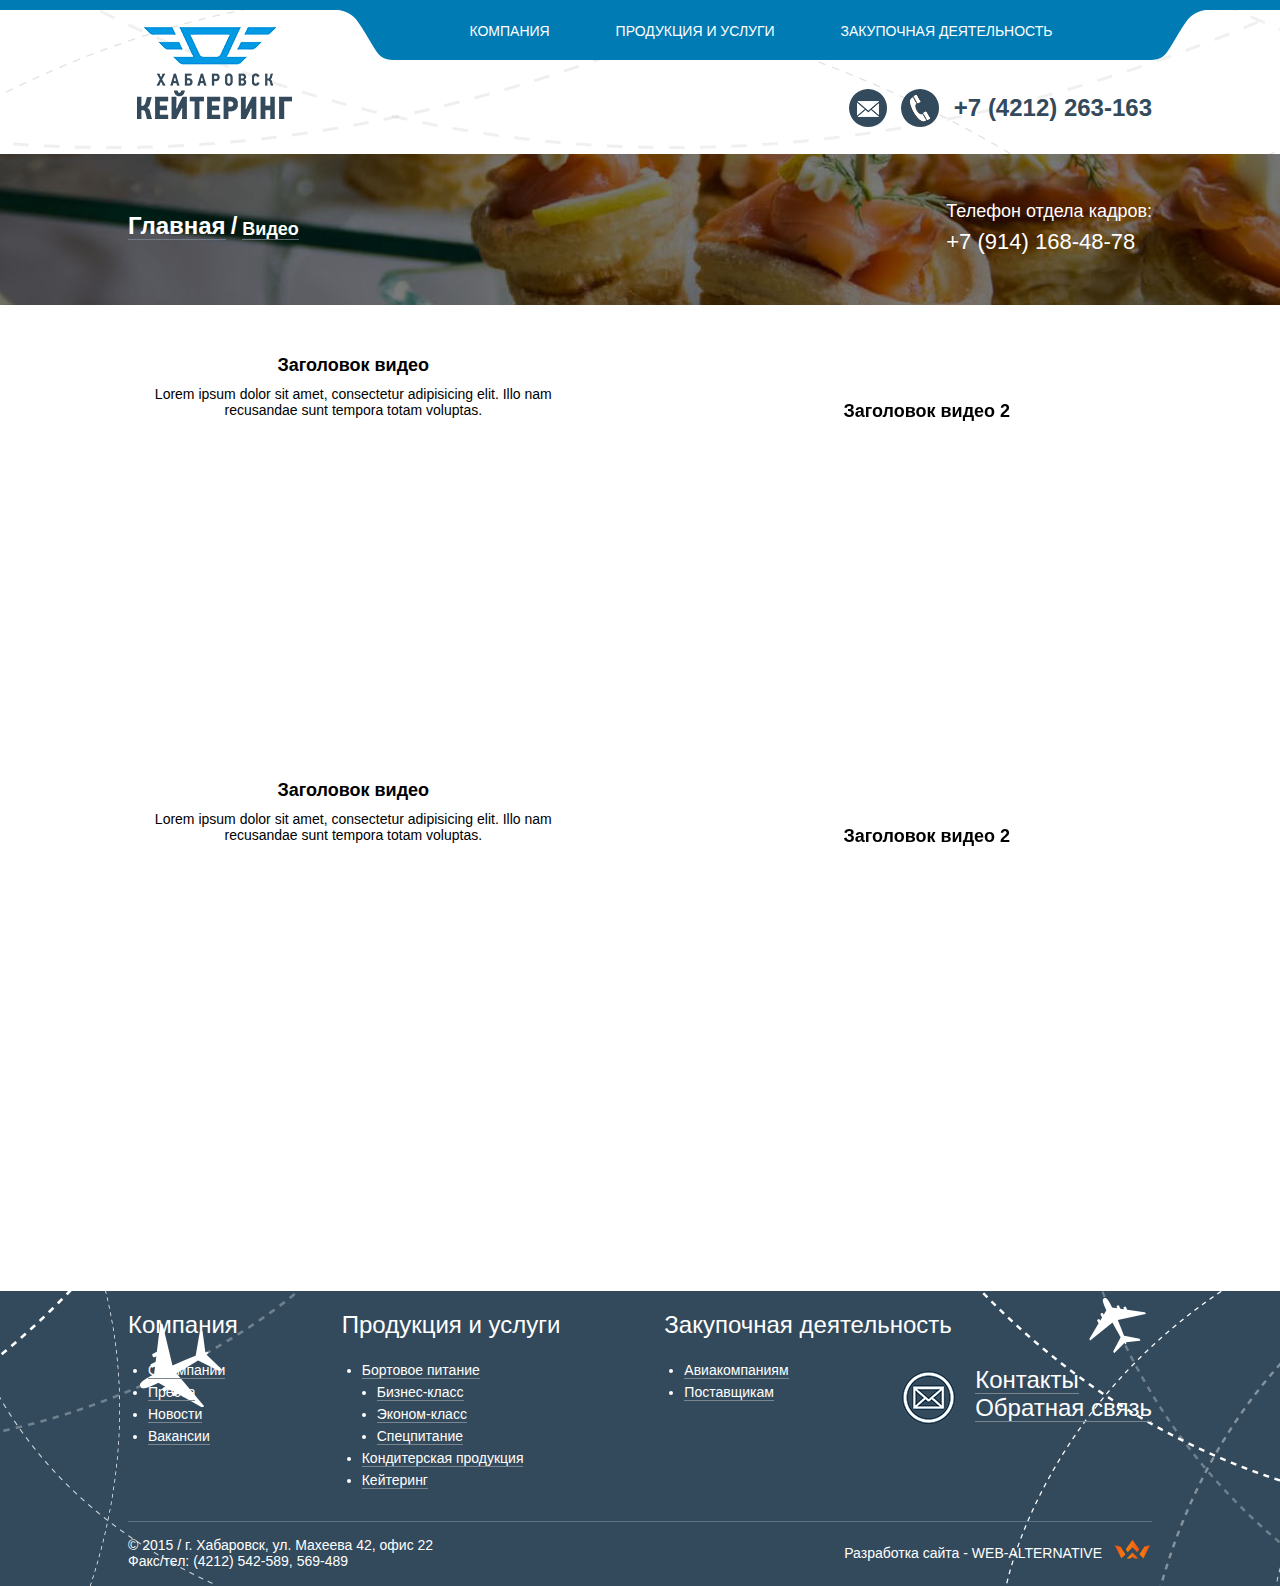
<file: video.html>
<!doctype html>
<html>
<head>
    <meta charset="UTF-8">
    <title>Contacts katering</title>
    <link rel="stylesheet" href="css/jquery.bxslider.css"/>
    <link rel="stylesheet" href="style.css"/>
</head>
<body>
<header>
    <div class="header-top">
        <div class="content clearfix">
            <a class="logo" href="#">Хабаровск Кейтеринг</a>
            <nav class="header-menu">
                <ul class="header-menu__main">
                    <li>
                        <a href="#">Компания</a>
                    </li>
                    <li class="has-children has-children-js">
                        <a href="#">Продукция и услуги</a>
                        <ul class="dropdown dropdown-js">
                            <li><a href="#">Стандартные обеды</a></li>
                            <li><a href="#">Специальные обеды</a></li>
                            <li><a href="#">Выпечка</a></li>
                            <li><a href="#">Напитки</a></li>
                            <li><a href="#">Доставка</a></li>
                        </ul>
                    </li>
                    <li>
                        <a href="#">Закупочная деятельность</a>
                    </li>
                    <li>
                        <a href="#">Контакты</a>
                    </li>
                </ul>
            </nav>

            <div class="contacts-top">
                <div class="contacts-top__icon mail-icon open-call-me"></div>
                <a class="contacts-top__icon phone-icon" href="tel:+74212263163"></a>
                <a class="contacts-top__phone" href="tel:+74212263163">+7 (4212) 263-163</a>
            </div>
        </div>
    </div>
</header>

<div class="head-image">
    <div class="content">
        <div class="breadcrumbs">
            <a class="breadcrumbs-home" href="#">Главная</a>&nbsp;<span class="breadcrumbs-separator">/</span>&nbsp;<a href="#">Видео</a>
        </div>
        <div class="head-image-right">
            <span>Телефон отдела кадров:</span><br>
            <a href="tel:+79141684878">+7 (914) 168-48-78</a>
        </div>
    </div>
</div>

<section class="content-wrapper">
    <div class="content clearfix">

        <div class="video-page">
            <div class="video-post">
                <div class="video-description">
                    <h3>Заголовок видео</h3>
                    <p>Lorem ipsum dolor sit amet, consectetur adipisicing elit. Illo nam recusandae sunt tempora totam voluptas.
                    </p>
                </div>
                <iframe width="420" height="315" src="https://www.youtube.com/embed/6bXpq1xiDsQ" frameborder="0" allowfullscreen></iframe>
            </div>
            <div class="video-post">
                <h3>Заголовок видео 2</h3>
                <iframe width="560" height="315" src="https://www.youtube.com/embed/laSEvKgUDJo" frameborder="0" allowfullscreen></iframe>
            </div>
            <div class="video-post">
                <div class="video-description">
                    <h3>Заголовок видео</h3>
                    <p>Lorem ipsum dolor sit amet, consectetur adipisicing elit. Illo nam recusandae sunt tempora totam voluptas.
                    </p>
                </div>
                <iframe width="560" height="315" src="https://www.youtube.com/embed/Gqgdyn6wg7E" frameborder="0" allowfullscreen></iframe>
            </div>
            <div class="video-post">
                <h3>Заголовок видео 2</h3>
                <iframe width="560" height="315" src="https://www.youtube.com/embed/Nis-CHC785Q" frameborder="0" allowfullscreen></iframe>
            </div>
        </div>


    </div>
</section>





<footer>
    <div class="content">
        <div class="footer-cols first-col">
            <h2>Компания</h2>
            <ul>
                <li><a href="#">О компании</a></li>
                <li><a href="#">Пресса</a></li>
                <li><a href="#">Новости</a></li>
                <li><a href="#">Вакансии</a></li>
            </ul>
        </div>

        <div class="footer-cols first-col">
            <h2>Продукция и услуги</h2>
            <ul>
                <li>
                    <a href="#">Бортовое питание</a>
                    <ul>
                        <li><a href="#">Бизнес-класс</a></li>
                        <li><a href="#">Эконом-класс</a></li>
                        <li><a href="#">Спецпитание</a></li>
                    </ul>
                </li>
                <li><a href="#">Кондитерская продукция</a></li>
                <li><a href="#">Кейтеринг</a></li>
            </ul>
        </div>

        <div class="footer-cols first-col">
            <h2>Закупочная деятельность</h2>
            <ul>
                <li><a href="#">Авиакомпаниям</a></li>
                <li><a href="#">Поставщикам</a></li>
            </ul>
        </div>

        <div class="footer-contacts clearfix">
            <a class="footer-mail-icon"></a>
            <div class="footer-contacts__links">
                <a href="#">Контакты</a><br>
                <a class="open-call-me" href="#">Обратная связь</a>
            </div>
        </div>

        <div class="hr"></div>

        <div class="web-alt">
            <a href="http://web-alt.ru">Разработка сайта - WEB-ALTERNATIVE</a> <div class="web-alt-logo"></div>
        </div>

        <div class="footer-copyright">
            © 2015 / г. Хабаровск, ул. Махеева 42, офис 22<br>
            Факс/тел: (4212) 542-589, 569-489
        </div>

    </div>
</footer>


<div class="modals">
    <div class="modals__bg modals__bg-js"></div>
    <div class="modal-js modals__call-me">
        <form action="/">
            <div class="modals-content clearfix">
                <div class="modals-content__2cols">
                    <input class="modals-content__contacts-info" type="text" placeholder="ФИО / наименование организации"/>
                    <input class="modals-content__contacts-info" type="text" placeholder="Контактный телефон"/>
                    <input class="modals-content__contacts-info" type="text" placeholder="E-mail"/>
                    <div class="modals-content__alert">
                        Спасибо, ваше сообщение отправлено. В ближайшее время с вами свяжется наш менеджер
                    </div>
                </div>
                <div class="modals-content__2cols">
                    <textarea class="modals-content__contacts-text" placeholder="Текст Вашего сообщения"></textarea>
                </div>
            </div>
            <input class="modals__call-me__submit" type="submit" value="Отправить сообщение"/>
        </form>
    </div>
</div>


<script src="http://maps.api.2gis.ru/2.0/loader.js?pkg=full" data-id="dgLoader"></script>
<script src="js/jquery-1.11.2.min.js"></script>
<script src="js/jquery.bxslider.min.js"></script>
<script src="js/main.js"></script>
<!--script src="js/jquery.fancybox.pack.js"></script сейчас это подгружается автоматически через скрипт в js/main.js вместе с CSS,
если на странице существует дом-элемент '.gallery'. не работает через прямое открытие файла index.html - надо запускать через сервер
(из-за кросс-доменной политики)
-->

</body>
</html>
</file>
<file: style.css>
body {
    margin: 0;
    padding: 0;
    font-family: Candara, sans-serif;
    font-size: 14px;
    color: #fff;
    overflow-x: hidden;
    min-width: 1024px;
}

img {
    border: none;
    max-width: 100%;
    pointer-events: none;
}

ul {
    padding: 0;
    margin: 0;
}

li {
    list-style-type: none;
}

a {
    text-decoration: none;
    color: inherit;
}

.content {
    width: 93%;
    margin: 0 auto;
    max-width: 1024px;
    position: relative;
    min-width: 900px;

}

.clearfix:after {
    content: '';
    display: table;
    clear: both;
}

.content-wrapper {
    margin-top: 20px;
}

header {
    height: 155px;
    background: url(images/header-bg.png) center center;
}

.header-top {
    width: 100%;
    height: 50px;
    border-top: 10px solid #007bb4;
    position: relative;
    z-index: 2;
}

.logo {
    display: block;
    position: absolute;
    background: url(images/logo.png) no-repeat;
    top: 15px;
    left: 7px;
    width: 158px;
    height: 96px;
    text-indent: -99999px;
}

.header-menu {
    width: 760px;
    height: 50px;
    background: #007bb4;
    float: right;
    position: relative;
}

.header-menu:before, .header-menu:after {
    content: '';
    display: block;
    height: 52px;
    width: 72px;
    position: absolute;
    top: -1px;
}

.header-menu:before {
    background: url(images/header-menu-left.png) no-repeat;
    right: 100%;
}

.header-menu:after {
    background: url(images/header-menu-right.png) no-repeat;
    left: 100%;
}

.header-menu__main > li > a {
    padding: 11px 20px;
    -webkit-border-radius: 10px;
    -moz-border-radius: 10px;
    border-radius: 10px;
}

.header-menu__main > li:hover > a {
    background: #289fd7;
}

.header-menu__main {
    text-align: center;
    text-transform: uppercase;
}

.header-menu__main > li {
    display: inline-block;
    line-height: 40px;
    margin-top: 1px;
    margin-right: 22px;
    position: relative;
    padding-bottom: 12px;
}

.has-children:after {
    content: '';
    width: 0;
    height: 0;
    border: 10px solid transparent;
    position: absolute;
    bottom: -7px;
    left: 50%;
    margin-left: -10px;
}

.has-children:hover:after {
    border-top-color: #289fd7;
}

.dropdown {
    position: absolute;
    display: none;
    overflow: hidden;
    width: 100%;
    left: 0;
    top: 100%;
    background: #289fd7;
    -webkit-border-radius: 10px;
    -moz-border-radius: 10px;
    border-radius: 10px;
    line-height: 1.8;
    padding: 15px 0 15px 0;
    text-align: left;
    -webkit-box-sizing: border-box;
    -moz-box-sizing: border-box;
    box-sizing: border-box;

}

.dropdown li a {
    display: block;
    padding-left: 20px;
}


.dropdown li:hover {
    background: #007bb4;
}
/*
.has-children:hover .dropdown {
    display: block;
}*/

.contacts-top {
    float: right;
    clear: both;
    margin-top: 34px;
    position: relative;
    padding-left: 15px;
}

.contacts-top__phone {
    font-family: Arial, "Helvetica Neue", Helvetica, sans-serif;
    font-size: 24px;
    color: #334a5c;
    font-weight: 700;
    cursor: text;
}

.contacts-top__icon {
    position: absolute;
    top: -5px;
    width: 38px;
    height: 38px;
    background: url(images/header-contacts.png) no-repeat;
}

.mail-icon {
    left: -90px;
    background-position: 0 0;
    cursor: pointer;
}
.mail-icon:hover {
    opacity: 0.9;
}

.phone-icon {
    left: -38px;
    background-position: -38px 0;
    display: block;
    cursor: default;
}

.slider-wrapper img {
    width: 100%;
}

.home-slider .bx-viewport {
    border: none;
    box-shadow: none;
    left: 0;
}

.home-slider .bx-wrapper {
    text-align: center;
    margin-bottom: 0;
}

.home-slider .bx-pager {
    margin: 0 auto;
    bottom: -4px;
    background: #004c74;
    position: absolute;
    left: 0;
    right: 0;
    width: 100px;
    padding-top: 10px;
    height: 23px;
}

.home-slider .bx-pager:before, .home-slider .bx-pager:after {
    content: '';
    display: block;
    position: absolute;
    width: 32px;
    height: 30px;
    background: url(images/pager-left-right.png) no-repeat;
    top: 0;
}

.home-slider .bx-pager:before {
    right: 100%;
}

.home-slider .bx-pager:after {
    left: 100%;
    background-position: -32px 0;
}

.home-slider .bx-controls {
    width: 100%;
    text-align: center;
    position: absolute;
}



.our-services {
    padding: 70px 0 60px;
    background: #004c74 url(images/our-services-bg.png);
}

.our-services .content {
    text-align: justify;
}

.our-services .content:after {
    content: '';
    display: inline-block;
    font-size: 0;
    line-height: 0;
    width: 100%;
}

.cols-4 {
    width: 143px;
    display: inline-block;
    vertical-align: top;
    position: relative;
}

.cols-icons {
    width: 130px;
    height: 130px;
    margin: 0 auto;
    background: #fff;
    -webkit-border-radius: 50%;
    -moz-border-radius: 50%;
    -ms-border-radius: 50%;
    border-radius: 50%;
    -webkit-transform: rotate(-45deg);
    -moz-transform: rotate(-45deg);
    -ms-transform: rotate(-45deg);
    -o-transform: rotate(-45deg);
    transform: rotate(-45deg);
    -webkit-transition: border-radius 0.4s cubic-bezier(0.68, -0.55, 0.27, 1.55);
    -moz-transition: border-radius 0.4s cubic-bezier(0.68, -0.55, 0.27, 1.55);
    -ms-transition: border-radius 0.4s cubic-bezier(0.68, -0.55, 0.27, 1.55);
    -o-transition: border-radius 0.4s cubic-bezier(0.68, -0.55, 0.27, 1.55);
    transition: border-radius 0.4s cubic-bezier(0.68, -0.55, 0.27, 1.55);
}

.cols-4:hover .cols-icons {
    -webkit-border-radius: 55% 55% 55% 0;
    -moz-border-radius: 55% 55% 55% 0;
    border-radius: 55% 55% 55% 0;
}

.icon {
    width: 130px;
    height: 130px;
    -webkit-transform: rotate(45deg);
    -moz-transform: rotate(45deg);
    -ms-transform: rotate(45deg);
    -o-transform: rotate(45deg);
    transform: rotate(45deg);
}

.icon-news {
    background: url(images/news-icon.png) no-repeat;
}

.icon-soup {
    background: url(images/soup-icon.png) no-repeat;
}

.icon-cake {
    background: url(images/cake-icon.png) no-repeat;
}

.icon-hand {
    background: url(images/hand-icon.png) no-repeat;
}



.cols-title {
    text-align: center;
    position: relative;
    width: 100%;
    height: 60px;
    font-size: 18px;
    padding: 8px 10px;
    background: #0b91cf;
    display: table;
    margin-top: 45px;
    z-index: 2;
    -webkit-transition: background 0.3s;
    -moz-transition: background 0.3s;
    -ms-transition: background 0.3s;
    -o-transition: background 0.3s;
    transition: background 0.3s;
    -webkit-border-radius: 10px;
    -moz-border-radius: 10px;
    border-radius: 10px;
    -webkit-box-sizing: border-box;
    -moz-box-sizing: border-box;
    box-sizing: border-box;
}

.cols-title span {
    vertical-align: middle;
    display: table-cell;
}

.cols-4:before, .cols-4:after {
    content: '';
    display: block;
    position: absolute;
    bottom: 8px;
    width: 35px;
    height: 40px;
    background: url(images/cols-title-dec.png) no-repeat;
}

.cols-4:before {
    right: 50%;
    background-position: 0 0;
    -webkit-transition: right 0.3s cubic-bezier(0.18, 0.89, 0.32, 1.28);
    -moz-transition: right 0.3s cubic-bezier(0.18, 0.89, 0.32, 1.28);
    -ms-transition: right 0.3s cubic-bezier(0.18, 0.89, 0.32, 1.28);
    -o-transition: right 0.3s cubic-bezier(0.18, 0.89, 0.32, 1.28);
    transition: right 0.3s cubic-bezier(0.18, 0.89, 0.32, 1.28);
}

.cols-4:after {
    left: 50%;
    background-position: -29px 0;
    -webkit-transition: left 0.3s cubic-bezier(0.18, 0.89, 0.32, 1.28);
    -moz-transition: left 0.3s cubic-bezier(0.18, 0.89, 0.32, 1.28);
    -ms-transition: left 0.3s cubic-bezier(0.18, 0.89, 0.32, 1.28);
    -o-transition: left 0.3s cubic-bezier(0.18, 0.89, 0.32, 1.28);
    transition: left 0.3s cubic-bezier(0.18, 0.89, 0.32, 1.28);
}

.cols-4:hover:before {
    right: 103%;
}

.cols-4:hover:after {
    left: 103%;
}

.cols-4:hover .cols-title {
    background: #0871a1;
}


.text-block {
    color: #000;
}

.text-block h1 {
    text-align: center;
    color: #0a0a0a;
    font-size: 24px;
    text-transform: uppercase;
    font-weight: normal;
    margin-bottom: 14px;
}

.text-block h2, .text-block h3 {
    font-weight: normal;
    text-transform: uppercase;
}

.text-block h2 {
    font-size: 21px;
}

.text-block h3 {
    font-size: 18px;
}

.our-clients {
    margin-top: 60px;
}

footer {
    height: 295px;
    width: 100%;
    margin-top: 100px;
    background: url(images/footer-left.png) no-repeat left top, url(images/footer-right.png) no-repeat right top #334a5c;
}

.pager-custom {
    color: #000;
}

.bx-wrapper .bx-pager.bx-default-pager a {
    background: #19658d;
    width: 14px;
    height: 14px;
    -moz-border-radius: 50%;
    -webkit-border-radius: 50%;
    border-radius: 50%;
}

.bx-wrapper .bx-pager.bx-default-pager a:hover, .bx-wrapper .bx-pager.bx-default-pager a.active {
    background: #68bfee;
}


footer .content {
    padding-top: 20px;
}

.hr {
    margin-top: 30px;
    margin-bottom: 15px;
    width: 100%;
    border-bottom: 1px solid #5b7387;
}

.web-alt {
    position: relative;
    float: right;
    left: -50px;
    top: 8px;
}

.web-alt-logo {
    position: absolute;
    right: -50px;
    top: -6px;
    background: url(images/web-alt-logo.png) no-repeat;
    display: block;
    width: 40px;
    height: 20px;

}

.footer-cols {
    display: inline-block;
    vertical-align: top;
    margin-left: 100px;
}

.footer-cols:first-child {
    margin-left: 0;
}

.footer-cols h2 {
    margin-top: 0;
    font-size: 24px;
    font-weight: normal;
}

.footer-cols ul {
    padding-left: 20px;
}

.footer-cols ul ul {
    padding-left: 15px;
}

.footer-cols li {
    list-style-type: disc;
    line-height: 22px;
}

.footer-cols li a {
    border-bottom: 1px solid #7a858f;
}

.footer-cols li a:hover {
    border-bottom: 1px solid #fff;
}

.footer-mail-icon {
    width: 53px;
    display: block;
    float: left;
    height: 53px;
    background: url(images/footer-mail-icon.png) no-repeat;
}

.footer-contacts {
    position: absolute;
    right: 0;
    top: 80px;
}

.footer-contacts__links {
    float: left;
    font-size: 24px;
    margin-top: -5px;
    margin-left: 20px;
}

.footer-contacts__links a {
    border-bottom: 1px solid #7a858f;
}

.footer-contacts__links a:hover {
    border-bottom: 1px solid #fff;
}

@media (max-width: 1024px) {
    body {
        overflow-x: auto;
    }

    body.overflow-hidden {
        overflow: auto;
    }
}



/* Каталог */

.head-image {
    width: 100%;
    height: 150px;
    color: #fff;
    padding-top: 1px;
    margin-top: -1px;
    background: url(images/head-image.jpg) no-repeat center center;
    background-size: cover;
}

.breadcrumbs {
    margin-top: 57px;
    font-size: 18px;
    font-weight: bold;
}

.breadcrumbs a {
    border-bottom: 1px solid rgba(122, 133, 143, 0.8);
    vertical-align: bottom;
}

.breadcrumbs a:hover {
    border-bottom: 1px solid #fff;
}

.breadcrumbs-home {
    font-size: 24px;
    vertical-align: bottom;
}

.breadcrumbs-separator:first-of-type {
    font-size: 24px;
    vertical-align: bottom;
}

.head-image-right {
    position: absolute;
    right: 0;
    top: -14px;
    font-size: 18px;
    line-height: 1.5;
}

.head-image-right a {
    font-size: 22px;
    font-family: Arial, "Helvetica Neue", Helvetica, sans-serif;
}

.sidebar {
    width: 218px;
    float: left;
    position: relative;
    border-right: 4px solid #0b91cf;
    z-index: 2;
}

.sidebar:before {
    content: '';
    display: block;
    width: 10px;
    height: 10px;
    position: absolute;
    top: -1px;
    right: -7px;
    -webkit-border-radius: 50%;
    -moz-border-radius: 50%;
    border-radius: 50%;
    background: #0b91cf;
}

.sidebar:after {
    content: '';
    display: block;
    width: 20px;
    height: 26px;
    position: absolute;
    bottom: -24px;
    right: -12px;
    background: url(images/sidebar-vert-arrow.png) no-repeat;

}

.cat-menu {
    width: 203px;
}

.cat-menu > li {
    margin-bottom: 4px;
    -webkit-user-select: none;
    -moz-user-select: none;
    -ms-user-select: none;
    user-select: none;
    cursor: pointer;
}

.cat-menu > li > a {
    display: block;
    background: #0b91cf;
    padding: 8px 13px;
    border: none;
    text-transform: uppercase;
    -webkit-border-radius: 10px;
    -moz-border-radius: 10px;
    border-radius: 10px;
}

.cat-menu li ul {
    padding-left: 13px;
}

.cat-menu li li a {
    color: #000;
    border-bottom: 1px solid #d4d4d4;
    line-height: 1.7;
}

.cat-menu li li:hover a {
    border-bottom: 1px solid #999;
}

.cat-dropdown {
    display: none;
}

.cat-has-children {
    position: relative;
}

.cat-has-children:after {
    content: '';
    display: block;
    position: absolute;
    top: 13px;
    right: 13px;
    width: 0;
    height: 0;
    border-left: 5px solid transparent;
    border-right: 5px solid transparent;
    border-top: 8px solid #fff;
}



.cat-has-children.active:after {
    border-bottom: 8px solid #fff;
    border-top: none;
    top: 12px;
}





.products {
    position: relative;
    padding-left: 242px;
}

.products-3-holder {
    border-top: 2px dashed #d5d5d5;
    padding: 20px 0 35px;
    clear: right;
    text-align: justify;

}

.products-3-holder:after {
    content: '';
    display: inline-block;
    width: 100%;
    font-size: 0;
    line-height: 0;
}

.product-item {
    display: inline-block;
    width: 230px;
    height: 220px;
    vertical-align: top;
    position: relative;
}

.product-item-blank {
    display: inline-block;
    width: 230px;
    height: 170px;
    vertical-align: top;
    position: relative;
}

.product-item:after {
    content: '';
    display: block;
    position: absolute;
    bottom: -45px;
    left: 0;
    width: 100%;
    height: 15px;
    background: url(images/product-item-shadow.png) no-repeat center center;
    z-index: -1;
    opacity: 0;
    -webkit-transition: opacity 0.2s, bottom 0.2s;
    -moz-transition: opacity 0.2s, bottom 0.2s;
    -ms-transition: opacity 0.2s, bottom 0.2s;
    -o-transition: opacity 0.2s, bottom 0.2s;
    transition: opacity 0.2s, bottom 0.2s;
}

.product-item:hover:after {
    opacity: 1;
    bottom: -42px;
}


.product-item img {
    height: 170px;
    width: 100%;
}

.product-item__title {
    height: 50px;
    position: relative;
    background: #007bb4;
    top: -3px;
    font-style: italic;
    line-height: 50px;
    text-align: center;
    z-index: 1;
    text-overflow: ellipsis;
    white-space: nowrap;
    padding: 0 15px;
}

.product-item__title div {
    text-overflow: ellipsis;
    white-space: nowrap;
    overflow: hidden;
}

.product-item__title:before {
    content: '';
    width: 100%;
    display: block;
    position: absolute;
    top: -5px;
    left: 0;
    height: 5px;
    background: url(images/product-wavesx2.png) repeat-x;
}

.product-item__title:after {
    content: '';
    position: absolute;
    display: block;
    width: 23px;
    height: 9px;
    background: url(images/product-item-triangle.png) no-repeat;
    bottom: -9px;
    left: 57px;
}

.product-item:hover .product-item__title:after {
    background-position: -23px 0;
}

.product-item:hover .product-item__title:before {
    background-position: 0 -5px;
}

.product-item:hover .product-item__title {
    background-color: #289fd7;
}

.product-item__image {
    font-size: 0;
}

.product-item__bottom {
    position: absolute;
    bottom: -33px;
    left: 0;
    height: 36px;
    width: 100%;
    background: url(images/product-item__bottom.png) no-repeat center top;
    text-align: center;
    line-height: 36px;
    font-family: Arial, "Helvetica Neue", Helvetica, sans-serif;
    font-weight: 600;
    font-size: 16px;
}

.product-item__bottom span:after {
    content: '';
    position: relative;
    display: inline-block;
    width: 10px;
    height: 13px;
    background: url([data-uri]);
    background-repeat: no-repeat;
    bottom: -1px;
}

.products-pagination {
    position: relative;
    width: 100%;
    font-size: 0;
    line-height: 0;
    text-align: center;
    margin-top: 30px;
}

.products-pagination li {
    width: 35px;
    height: 35px;
    display: inline-block;
    font-size: 14px;
    background: #334a5c;
    line-height: 35px;
    text-align: center;
    font-family: Arial, "Helvetica Neue", Helvetica, sans-serif;
    vertical-align: top;
    border-right: 1px solid #536d81;
}

.products-pagination li:hover, .products-pagination li.active {
    opacity: 0.9;
}

.products-pagination a {
    display: block;
}

.products-pagination .pagination-left {
    background: #007bb4;
    font-size: 20px;
    -webkit-border-radius: 10px 0 0 10px;
    -moz-border-radius: 10px 0 0 10px;
    border-radius: 10px 0 0 10px;
    border-right: none;
}
.products-pagination .pagination-right {
    background: #007bb4;
    font-size: 20px;
    -webkit-border-radius: 0 10px 10px 0;
    -moz-border-radius: 0 10px 10px 0;
    border-radius: 0 10px 10px 0;
    border-right: none;
}




/* /Каталог */


/* Галерея */


.gallery .product-item {
    height: 170px;
}

.gallery .product-item:after {
    display: none;
}

.gallery .products-3-holder {
    padding: 20px 0 5px;
}

.fancybox-skin {
    -webkit-user-select: none;
    -moz-user-select: none;
    -ms-user-select: none;
    user-select: none;
}


/* / Галерея */


/* Карточка товара */

.product-page {
    position: relative;
    padding-left: 242px;
}

.product-page__title, .text-page__title {
    color: #000;
    font-style: italic;
    margin: 0 0 5px;

}

.text-holder {
    color: #000;
    border-top: 2px dashed #d5d5d5;
}

.text-holder ul, .text-block ul {
    padding-left: 30px;
    margin: 15px 0;
}

.text-holder li, .text-block li {
    list-style-type: circle;
}

.text-holder [align="left"] {
    margin-right: 15px;
}

.text-holder [align="right"] {
    margin-left: 15px;
}

.text-holder [align="center"] {
    display: block;
    margin: 0 auto;
}

img.float-right {
    float: right;
    margin-left: 15px;
}

img.float-right {
    float: right;
    margin-left: 15px;
}

.images-line {
    width: 100%;
    height: 170px;
    text-align: justify;
    padding: 15px 0;
    background: #dddddd;
}

.images-line:after {
    content: '';
    display: inline-block;
    font-size: 0;
    line-height: 0;
    width: 100%;
}


.images-line a {
    display: inline-block;
}

/* / Карточка товара */




/* Вакансии */

.vacancies {
    color: #000;
}

.single-vacancy {
    position: relative;
    margin-top: 35px;
}

.single-vacancy__left {
    width: 200px;
    position: absolute;
    top: 0;
    left: 0;
}

.single-vacancy__right {
    float: left;
    margin-left: 225px;
    min-height: 154px;
    border-bottom: 2px dashed #d5d5d5;
}

.single-vacancy__right h3 {
    margin: 0 0 20px;
    font-size: 18px;
}

/* / Вакансии */



/* Статьи */

.text-page {
    position: relative;
}



/* / Статьи */


/* Модальные */

.modals {
    position: absolute;
    z-index: 100;
}

.modals__call-me {
    width: 640px;
    height: 267px;
    padding-top: 7px;
    background: #334a5c;
    position: fixed;
    margin: auto;
    left: 0;
    right: 0;
    top: 0;
    bottom: 0;
    -webkit-border-radius: 8px;
    -moz-border-radius: 8px;
    border-radius: 8px;
}

.modals-content {
    padding: 20px 28px 40px;
    background: #007bb4;
    height: 165px;
}

.modals-content__2cols {
    width: 50%;
    float: left;
}

.modals-content__contacts-info {
    font-family: inherit;
    width: 235px;
    margin-bottom: 15px;
    line-height: 22px;
    height: 22px;
    border: 1px solid #adaaaa;
    color: #868686;
    font-size: 14px;
    padding: 0 8px;
    -webkit-border-radius: 5px;
    -moz-border-radius: 5px;
    border-radius: 5px;
    outline: none;
}

.modals-content__contacts-text {
    font-family: inherit;
    padding: 7px 8px;
    width: 270px;
    height: 150px;
    border: 1px solid #adaaaa;
    font-size: 14px;
    -webkit-border-radius: 5px;
    -moz-border-radius: 5px;
    border-radius: 5px;
    resize: none;
    outline: none;
}

.modals-content__contacts-text:focus, .modals-content__contacts-info:focus {
 border-color: #595959;
}

.modals__call-me__submit {
    width: 100%;
    text-transform: uppercase;
    line-height: 38px;
    color: #fff;
    background: transparent;
    border: none;
    outline: none;
    position: absolute;
    bottom: 0;
    left: 0;
    cursor: pointer;
}

.modals__call-me__submit:hover {
    text-decoration: underline;
}

.modals__call-me__submit:focus {
    outline: 1px dotted #007bb4;
}

.modals-content__alert {
    font-family: "Segoe UI", Candara, sans-serif;
    font-size: 12px;
    text-transform: uppercase;
    width: 260px;
}

.modals__bg {
    display: none;
    position: fixed;
    cursor: pointer;
    left: 0;
    top: 0;
    width: 100%;
    height: 100%;
    background: rgba(0,0,0,0.5);
}

.modals__bg.active {
    display: block;
}

.modal-js {
    display: none;
}

.modal-js.active {
    display: block;
}


/* / Модальные */

/* О компании */

.about-page {
    position: relative;
    text-align: justify;
}

.about-page:after {
    content: '';
    display: inline-block;
    font-size: 0;
    line-height: 0;
    width: 100%;
}

.about-post {
    display: inline-block;
    vertical-align: top;
    *display: inline;
    zoom: 1;
    width: 31.5%;
    color: #000;
}

.about-post-blank {
    display: inline-block;
    vertical-align: top;
    width: 31.5%;
    height: 30px;
}

.about-post__image {
    position: relative;
    font-size: 0;
    line-height: 0;
    overflow: hidden;

}

.about-post__image:before {
    content: '';
    display: block;
    position: absolute;
    top: 100%;
    left: 0;
    height: 100%;
    width: 100%;
    background: #007bb4;
    opacity: 0.6;
    -webkit-transition: top 0.2s;
    -moz-transition: top 0.2s;
    -ms-transition: top 0.2s;
    -o-transition: top 0.2s;
    transition: top 0.2s;
}

.about-post:hover .about-post__image:before {
    top: 0;
}

.about-post__image:after {
    content: '';
    display: block;
    position: absolute;
    width: 100%;
    height: 100%;
    left: 0;
    top: 200%;
    background: url(images/about-post-hover.png) no-repeat center center;
    -webkit-transition: top 0.4s;
    -moz-transition: top 0.4s;
    -ms-transition: top 0.4s;
    -o-transition: top 0.4s;
    transition: top 0.4s;
}

.about-post:hover .about-post__image:after {
    top: 0;
}


.about-post__image img {
    width: 100%;
}

.about-post h3 {
    margin: 5px 0 10px;
    font-size: 18px;
}

.about-post h3 span {
    border-bottom: 1px solid #d5d5d5;
}

.about-post:hover h3 span {
    border-bottom: 1px solid #999;
}

.about-post__description {
    text-align: left;
}

.about-page__hr {
    display: block;
    width: 80%;
    height: 1px;
    border-bottom: 2px dashed #d5d5d5;
    margin: 15px auto 50px;
}

/* / О компании */


/* Контакты */

.gmap_canvas-holder {
    margin-top: 15px;
    float: left;
    margin-right: 15px;
    overflow: hidden;
    height: 400px;
    width: 600px;
}

#gmap_canvas {
    height: 400px;
    width: 600px;
}

#gmap_canvas img {
    max-width: none!important;
    background: none!important;
}

.contacts-info h2 {
    margin-top: 0;
}

.contacts-info span {
    font-size: 16px;
}

.gis-map {
    margin-top: 15px;
    float: left;
    margin-right: 15px;
    overflow: hidden;
    width: 600px;
    height: 400px;
}

.contacts-info {
    margin-top: 15px;
    float: left;
    margin-right: 15px;
    position: relative;

}

.leaflet-div-icon {
    border: none!important;
    text-align: center;
    font-size: 14px;
    line-height: 16px;
    font-family: Candara, sans-serif;
    margin-left: -10px!important;
    margin-top: -97px!important;
    padding: 5px;
    -webkit-border-radius: 10px;
    -moz-border-radius: 10px;
    border-radius: 10px;
}


.leaflet-div-icon:after {
    content: '';
    display: block;
    position: absolute;
    width: 0;
    height: 0;
    bottom: -10px;
    left: 10px;
    border: 10px solid transparent;
    border-left-color: #fff;
}

.dg-attribution__copyright {
    display: none!important;
}



/* / Контакты */




.overflow-hidden {
    overflow: hidden;
}

.map-wrapper {
    margin-top: 20px;
    color: #000;
    position: relative;
    margin-bottom: -80px;
}

.map-contacts {
    position: absolute;
    left: 35px;
    bottom: 35px;
    background: #007bb4;
    padding: 25px 35px;
    color: #fff;
    font-size: 16px;
}

.map-contacts h2 {
    margin-top: 0;
}

.video-page {
    position: relative;
    text-align: justify;
    color: #000;
    margin-top: 20px;
}

.video-page:after {
    content: '';
    position: relative;
    display: inline-block;
    width: 100%;
    font-size: 0;
    line-height: 0;

}

.video-post {
    width: 44%;
    display: inline-block;
    text-align: center;
    vertical-align: bottom;
    *display: inline;
    zoom: 1;
    margin-top: 30px;
}

.video-post h3 {
    margin-top: 0;
    font-size: 18px;
    margin-bottom: 10px;

}

.video-description p {
    margin-top: 10px;
}

.video-post iframe {
    width: 100%!important;
}
</file>
